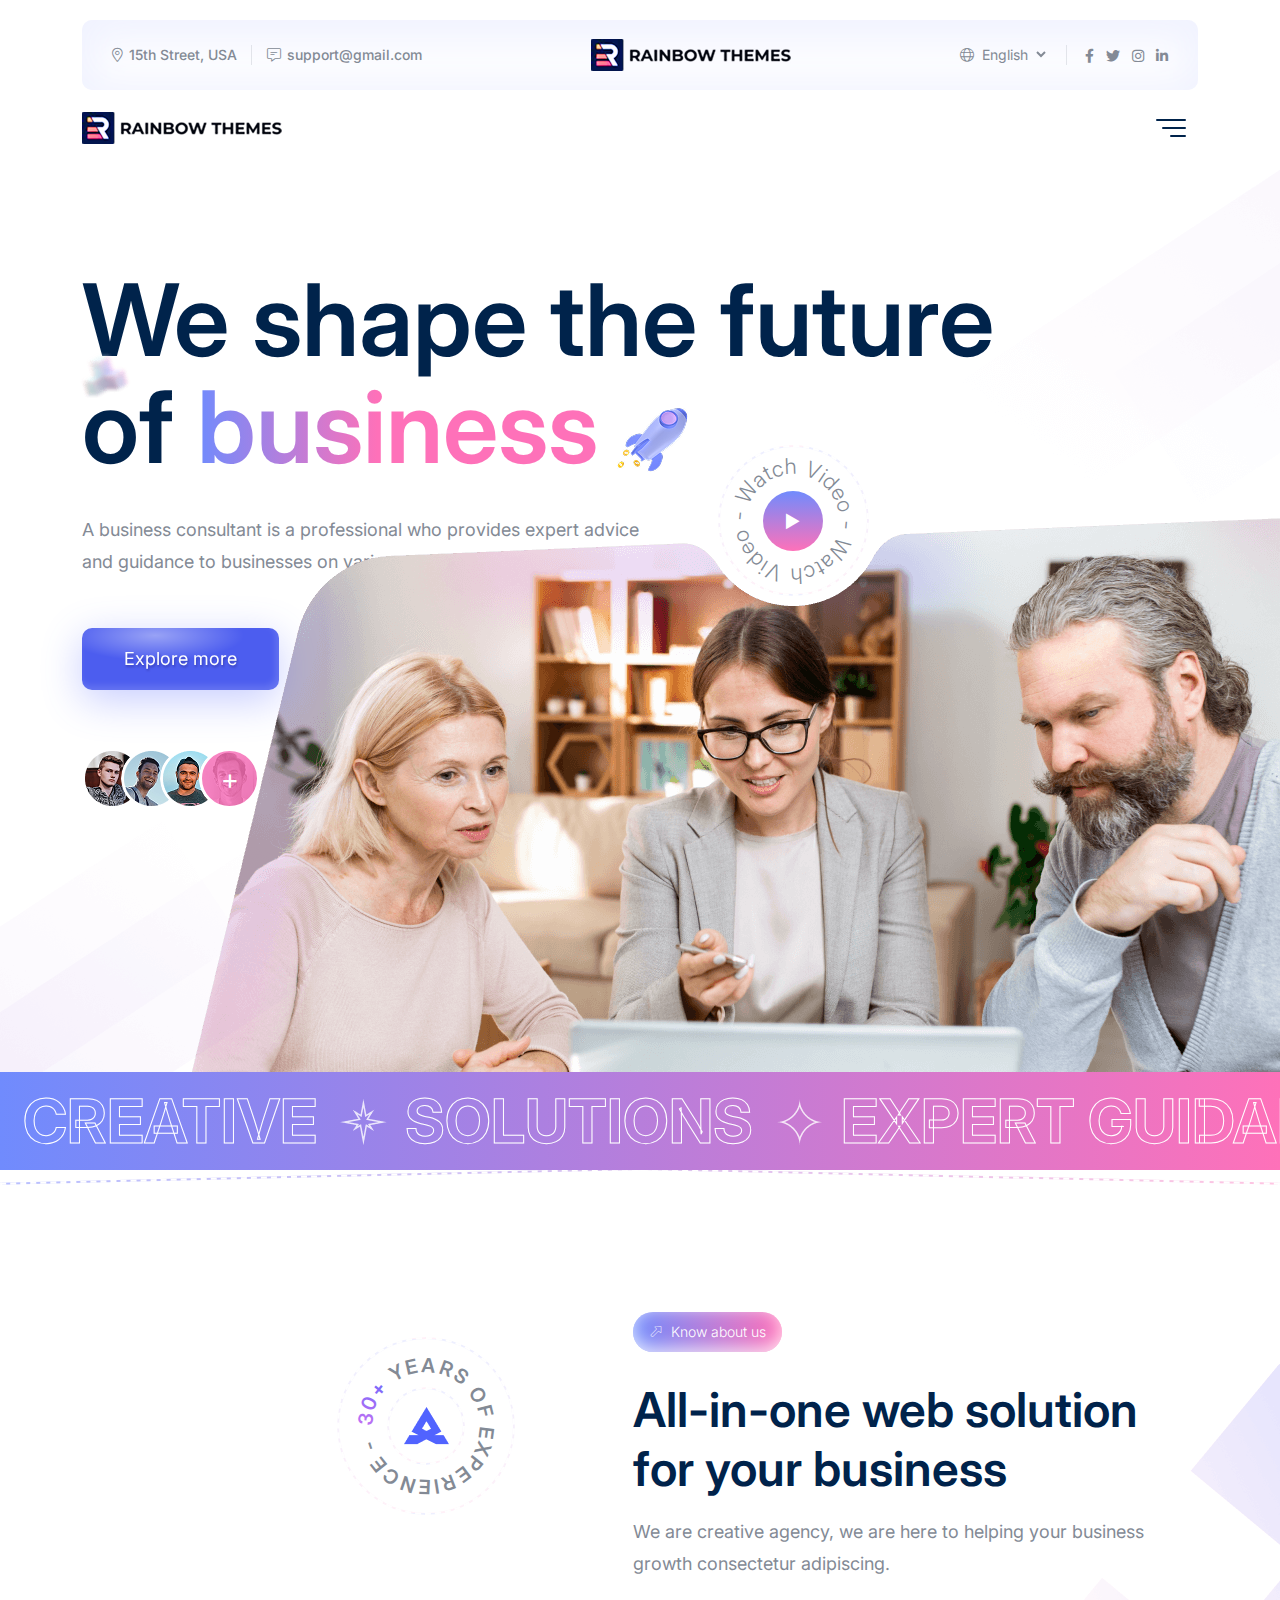
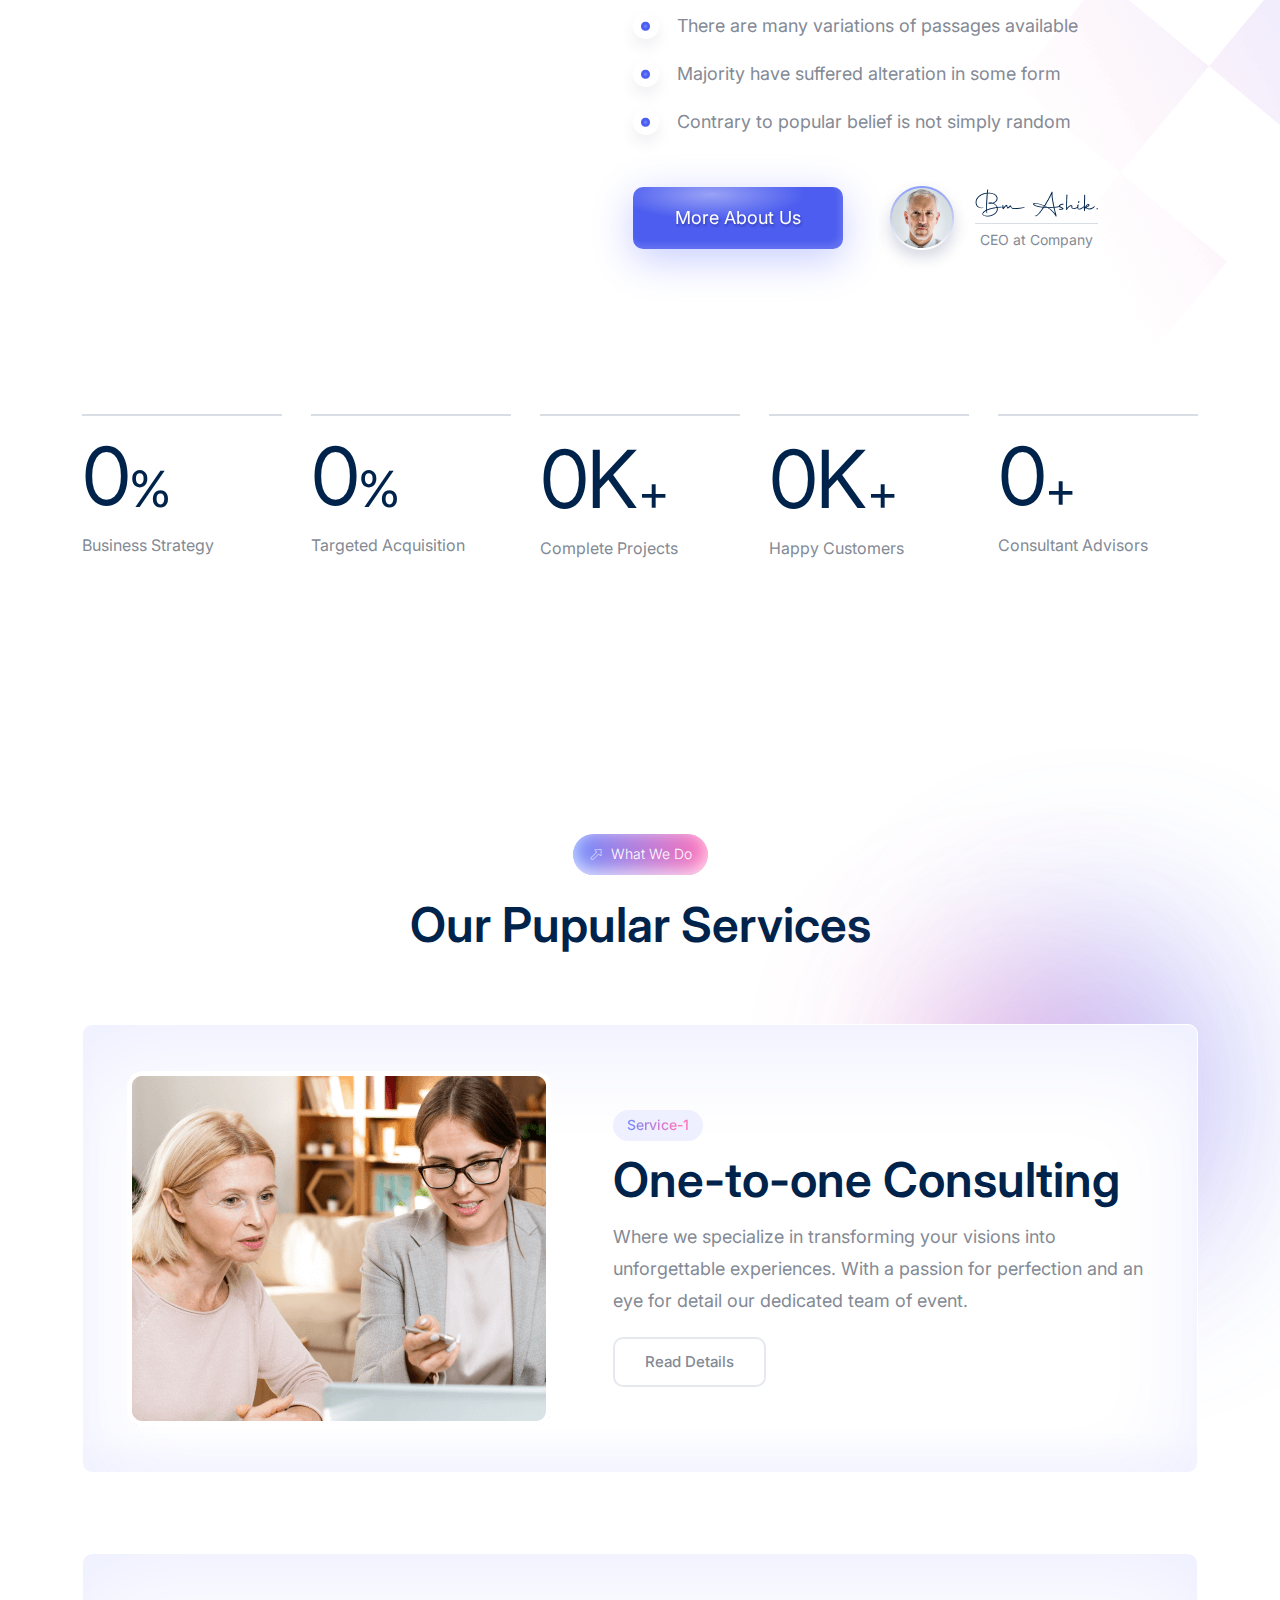
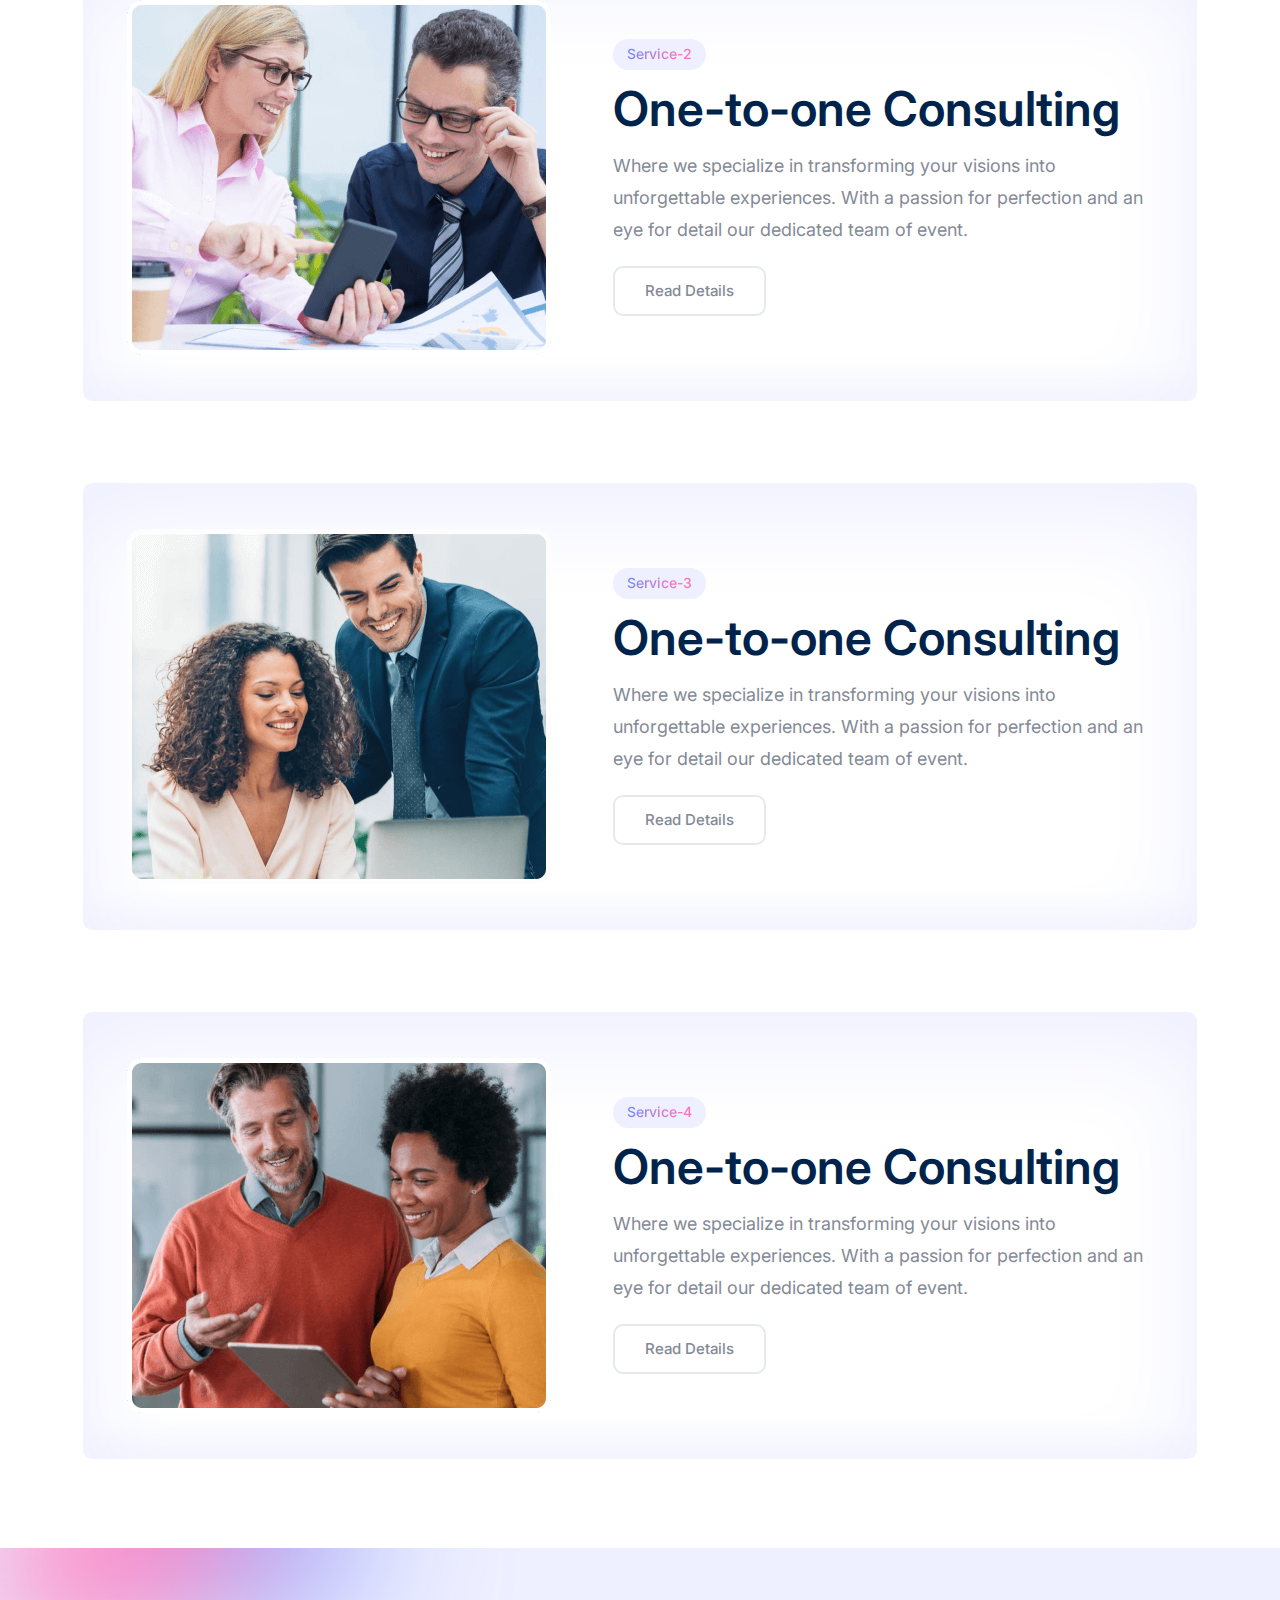
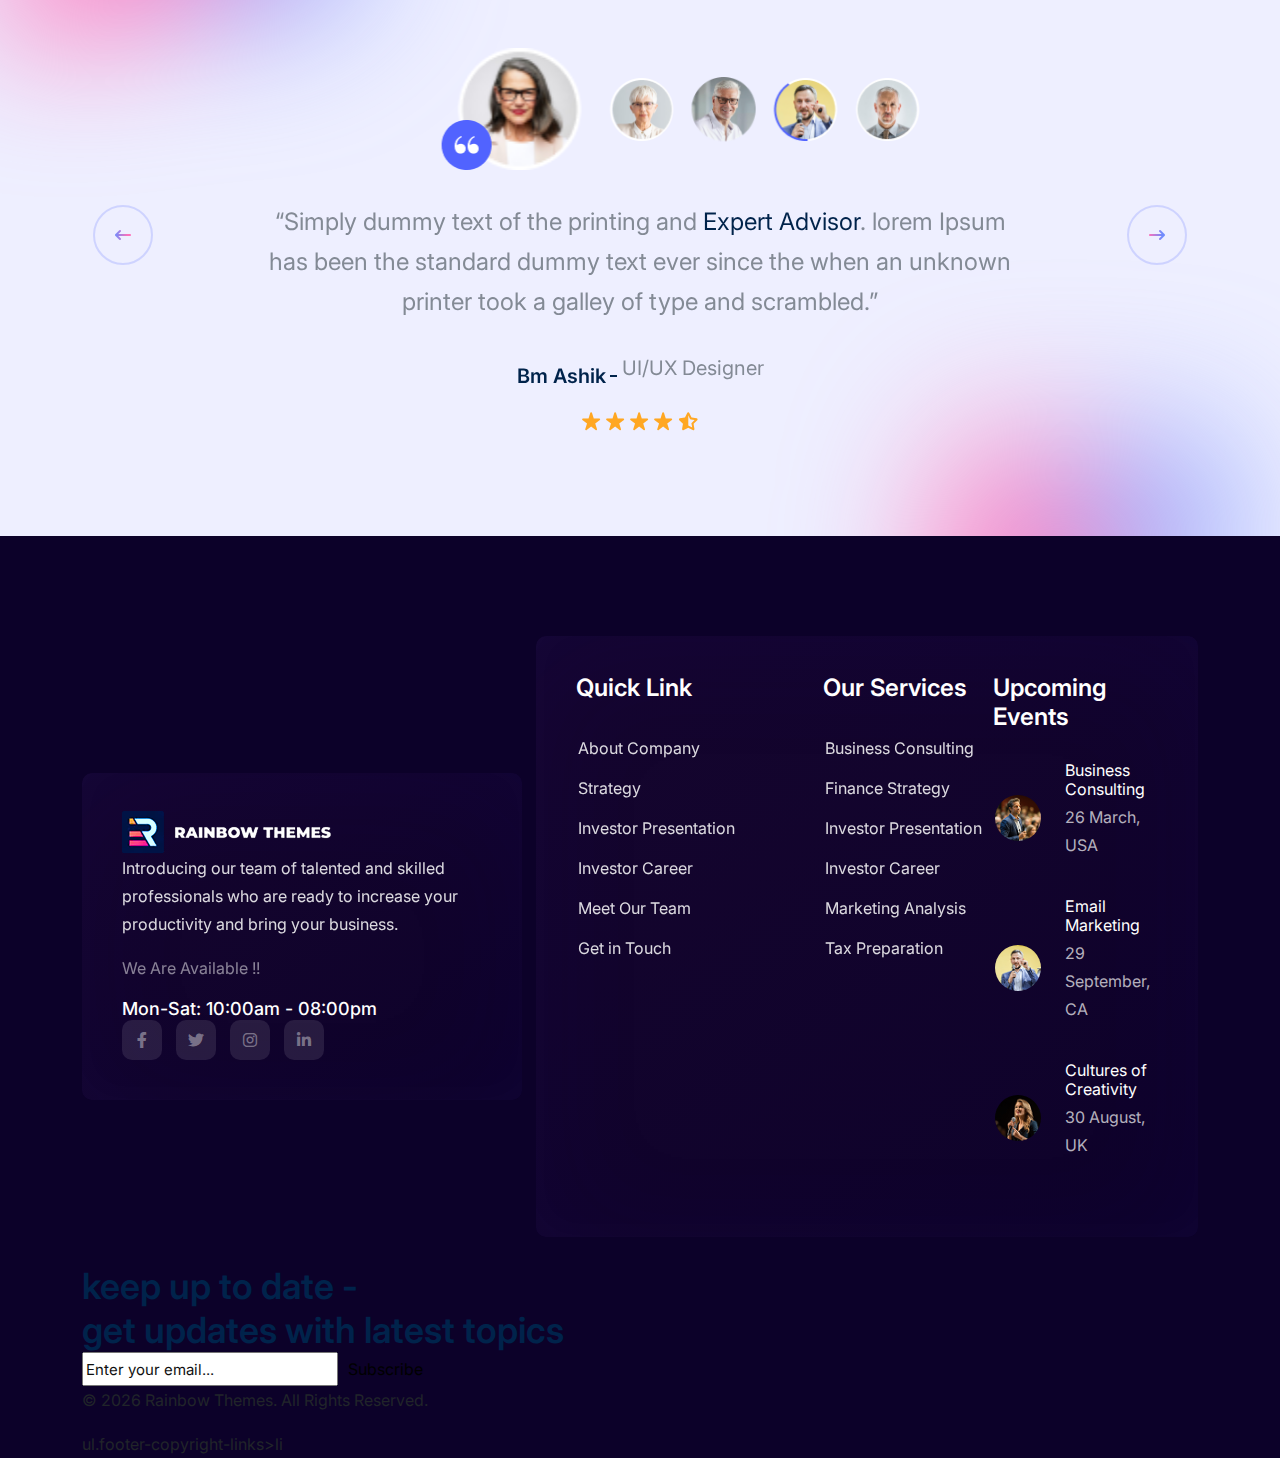
<file: index.html>
<!DOCTYPE html>
<html lang="en-US">
  <head>
    <meta charset="UTF-8" />
    <meta name="robots" content="max-image-preview:large" />
    <meta
      name="viewport"
      content="width=device-width, initial-scale=1, maximum-scale=1"
    />
    <meta
      name="keywords"
      content="creative, agency, portfolio, personal portfolio, digital, it solution, business, startup, design, develope, modern, advanced, creative digital agency, creative agency, digital agency"
    />
    <meta name="description" content="Creative Front-end Engineer Skill Test" />
    <meta name="author" content="Rainbow Themes" />
    <meta
      name="name"
      content="Rainbow Themes – Creative Front-end Engineer Skill Test"
    />
    <title>
      Rainbow Themes – Creative Front-end Engineer Skill Test HTML5 Template
    </title>
    <link rel="dns-prefetch" href="https://fonts.googleapis.com/" />
    <!-- Favicon -->
    <link
      rel="icon"
      type="image/png"
      sizes="200x200"
      href="assets/images/favicon/fav-icon.webp"
    />
    <!-- Bootstrap CSS Link -->
    <link
      rel="stylesheet"
      href="assets/css/bootstrap.min.css"
      type="text/css"
      media="all"
    />
    <!-- Font Awesome Pro CSS Link -->
    <link
      rel="stylesheet"
      href="assets/font-awesome/css/font-awesome-pro.css"
      type="text/css"
      media="all"
    />
    <!-- Fancy Box CSS Link -->
    <link
      rel="stylesheet"
      href="assets/css/fancy-box.css"
      type="text/css"
      media="all"
    />
    <!-- Odometer Default CSS Link -->
    <link
      rel="stylesheet"
      href="assets/css/odometer-theme-default.css"
      type="text/css"
      media="all"
    />
    <!-- Custom Default CSS Link -->
    <link
      rel="stylesheet"
      href="assets/css/custom-default.css"
      type="text/css"
      media="all"
    />
    <!-- Custom Animation CSS Link -->
    <link
      rel="stylesheet"
      href="assets/css/custom-animation.css"
      type="text/css"
      media="all"
    />
    <!-- Swiper CSS Link -->
    <link
      rel="stylesheet"
      href="assets/css/swiper-bundle.css"
      type="text/css"
      media="all"
    />
    <!-- Custom Style CSS Link -->
    <link
      rel="stylesheet"
      href="assets/css/style.css"
      type="text/css"
      media="all"
    />
    <!-- Responsive CSS Link -->
    <link
      rel="stylesheet"
      href="assets/css/responsive.css"
      type="text/css"
      media="all"
    />
  </head>

  <body>
    <!--========= Start Prealoader ==============-->

    <!--========= End Prealoader ==============-->

    <!--==================================================-->
    <!-- Start Rainbow Themes Header Section Here-->
    <!--==================================================-->

    <!-- offcanvus-area-start -->
    <div class="offcanvas-area">
      <div class="offcanvas">
        <div class="offcanvas_close-btn">
          <button class="close-btn"><i class="fal fa-times"></i></button>
        </div>
        <div class="offcanvas_logo">
          <a href="index.html">
            <img
              decoding="async"
              src="assets/images/main-thumb/logo.png"
              alt="Image"
              draggable="false"
            />
          </a>
        </div>
        <div class="main-menu-mobile"></div>
      </div>
    </div>
    <div class="body-overlay"></div>
    <!-- offcanvus-area-end -->

    <header>
      <!-- Header Top Start Here -->
      <div class="container">
        <div class="header-top">
          <div class="header-top-info">
            <div><i class="fa-light fa-location-dot"></i> 15th Street, USA</div>
            <div>
              <i class="fa-light fa-message-lines"></i
              ><a href="mailto:support@gmail.com" title="support@gmail.com"
                >support@gmail.com</a
              >
            </div>
          </div>
          <div class="header-top-logo">
            <a href="#" title="Rainbow-Themes"
              ><img
                src="assets/images/main-thumb/logo.png"
                alt="Header Top Logo"
                draggable="false"
            /></a>
          </div>
          <div class="header-top-right">
            <div class="language-dropdown-container">
              <i class="fa-light fa-globe"></i>
              <select class="language-dropdown">
                <option value="en">English</option>
                <option value="bn">বাংলা</option>
                <option value="es">Español</option>
              </select>
            </div>
            <div class="header-top-social">
              <ul>
                <li>
                  <a href="#"><i class="fa-brands fa-facebook-f"></i></a>
                </li>
                <li>
                  <a href="#"><i class="fa-brands fa-twitter"></i></a>
                </li>
                <li>
                  <a href="#"><i class="fa-brands fa-instagram"></i></a>
                </li>
                <li>
                  <a href="#"><i class="fa-brands fa-linkedin-in"></i></a>
                </li>
              </ul>
            </div>
          </div>
        </div>
      </div>
      <!-- Header Top End Here -->

      <!-- header area start -->
      <div class="header-area" id="header-sticky">
        <div class="container">
          <div class="row align-items-center">
            <div class="col-xl-6 col-lg-4 col-md-4 col-6">
              <div class="header-logo">
                <a href="index.html" title="Rainbow Themes Home">
                  <img
                    decoding="async"
                    src="assets/images/main-thumb/logo.png"
                    alt="Image"
                    draggable="false"
                  />
                </a>
              </div>
            </div>
            <div class="col-xl-3 d-none">
              <div class="header-main-menu text-end text-xxl-center">
                <nav class="main-menu-content">
                  <ul>
                    <!-- Home -->
                    <li><a href="index.html">Home</a></li>

                    <!-- About -->
                    <li class="has-dropdown">
                      <a href="#">About</a>
                      <ul class="submenu">
                        <li><a href="about-us.html">About Us</a></li>
                        <li><a href="about-me.html">About Me</a></li>
                      </ul>
                    </li>

                    <!-- Team -->
                    <li class="has-dropdown">
                      <a href="team.html">Team</a>
                      <ul class="submenu">
                        <li><a href="team.html">Our Team</a></li>
                        <li><a href="team-details.html">Team Details</a></li>
                      </ul>
                    </li>

                    <!-- Services -->
                    <li class="has-dropdown">
                      <a href="service.html">Services</a>
                      <ul class="submenu">
                        <li><a href="service.html">All Services</a></li>
                        <li>
                          <a href="service-details.html">Service Details</a>
                        </li>
                      </ul>
                    </li>

                    <!-- Projects -->
                    <li class="has-dropdown">
                      <a href="project.html">Projects</a>
                      <ul class="submenu">
                        <li><a href="project.html">Project List</a></li>
                        <li>
                          <a href="project-details.html">Project Details</a>
                        </li>
                      </ul>
                    </li>

                    <!-- Blog -->
                    <li class="has-dropdown">
                      <a href="blog-grid.html">Blog</a>
                      <ul class="submenu">
                        <li><a href="blog-grid.html">Blog Grid</a></li>
                        <li>
                          <a href="blog-left-sidebar.html">Blog Left Sidebar</a>
                        </li>
                        <li>
                          <a href="blog-right-sidebar.html"
                            >Blog Right Sidebar</a
                          >
                        </li>
                        <li>
                          <a href="blog-no-sidebar.html">Blog No Sidebar</a>
                        </li>
                        <li><a href="blog-details.html">Blog Details</a></li>
                      </ul>
                    </li>

                    <!-- Shop -->
                    <li class="has-dropdown">
                      <a href="shop.html">Shop</a>
                      <ul class="submenu">
                        <li><a href="shop.html">Shop</a></li>
                        <li><a href="shop-grid.html">Shop Grid</a></li>
                        <li><a href="shop-details.html">Shop Details</a></li>
                        <li><a href="cart.html">Cart</a></li>
                        <li><a href="checkout.html">Checkout</a></li>
                      </ul>
                    </li>

                    <!-- Contact -->
                    <li><a href="contact.html">Contact</a></li>

                    <!-- Others -->
                    <li class="has-dropdown">
                      <a href="#">Others</a>
                      <ul class="submenu">
                        <li><a href="appointment.html">Appointment</a></li>
                        <li><a href="pricing.html">Pricing</a></li>
                        <li><a href="testimonial.html">Testimonials</a></li>
                        <li><a href="faq.html">FAQs</a></li>
                        <li><a href="coming-soon.html">Coming Soon</a></li>
                        <li><a href="error.html">Error 404</a></li>
                      </ul>
                    </li>
                  </ul>
                </nav>
              </div>
            </div>
            <div class="col-6">
              <div class="header-right-box">
                <div
                  class="header-right-action d-flex align-items-center justify-content-end"
                >
                  <div class="header-bar">
                    <button class="menu-bar">
                      <span></span>
                      <span></span>
                      <span></span>
                    </button>
                  </div>
                </div>
              </div>
            </div>
          </div>
        </div>
      </div>
      <!-- header area end -->
    </header>

    <!--==================================================-->
    <!-- End Rainbow Themes Header Section Here -->
    <!--==================================================-->

    <div id="smooth-wrapper">
      <div id="smooth-content">
        <!--==================================================-->
        <!-- Start Rainbow Themes Banner Section Here -->
        <!--==================================================-->

        <section class="banner-section">
          <div class="container">
            <div class="banner-content">
              <div class="banner-title">
                <h1>We shape the future</h1>
                <h1>
                  of <span>business</span>
                  <img
                    src="assets/images/main-thumb/banner-rocket.png"
                    alt="Banner Rocket"
                    draggable="false"
                  />
                </h1>
              </div>
              <div class="banner-desc">
                <p>
                  A business consultant is a professional who provides expert
                  advice and guidance to businesses on various aspects such
                </p>
              </div>
              <div class="cta-and-contact">
                <div class="primary-btn">
                  <a href="#"><span>Explore more</span></a>
                </div>
                <div class="banner-cta">
                  <div class="banner-cta-icon">
                    <i class="fa-light fa-phone-volume"></i>
                  </div>
                  <div class="banner-cta-content">
                    <h6>Free Consultant</h6>
                    <a href="tel:4065550120" title="(406) 555-0120"
                      >(406) 555-0120</a
                    >
                  </div>
                </div>
              </div>
              <div class="banner-client-satisfaction">
                <ul class="client-satisfaction-img">
                  <li>
                    <a href="#"
                      ><img
                        src="assets/images/main-thumb/client-img.png"
                        alt="Client Image"
                        draggable="false"
                    /></a>
                  </li>
                  <li>
                    <a href="#"
                      ><img
                        src="assets/images/main-thumb/client-img2.png"
                        alt="Client Image"
                        draggable="false"
                    /></a>
                  </li>
                  <li>
                    <a href="#"
                      ><img
                        src="assets/images/main-thumb/client-img3.png"
                        alt="Client Image"
                        draggable="false"
                    /></a>
                  </li>
                  <li>
                    <a href="#"
                      ><img
                        src="assets/images/main-thumb/client-img4.png"
                        alt="Client Image"
                        draggable="false"
                    /></a>
                  </li>
                </ul>
                <p class="client-satisfaction-desc">
                  <span>2.5K+</span> Business Peoples <br />
                  Already Registered
                </p>
              </div>
            </div>
          </div>
          <div class="banner-thumb">
            <div class="banner-thumb-inner">
              <img
                src="assets/images/main-thumb/banner-thumb.png"
                alt="Banner Image"
                draggable="false"
              />
              <div class="banner-video-btn">
                <a
                  data-fancybox="gallery"
                  href="https://youtu.be/8oON21G1Bqg?si=ODVAGzDpcZPr2pUL"
                >
                  <div class="text-inner">
                    <svg
                      xmlns="http://www.w3.org/2000/svg"
                      width="250.5"
                      height="250.5"
                      viewBox="0 0 250.5 250.5"
                    >
                      <path
                        d="M.25,125.25a125,125,0,1,1,125,125,125,125,0,0,1-125-125"
                        id="e-path-35ee1b2"
                      ></path>
                      <text>
                        <textPath
                          id="e-text-path-35ee1b2"
                          href="#e-path-35ee1b2"
                          startOffset="0%"
                        >
                          - Watch Video - Watch Video
                        </textPath>
                      </text>
                    </svg>
                  </div>
                  <span class="banner-play-icon">
                    <i class="fa-sharp fa-solid fa-play"></i>
                  </span>
                </a>
              </div>
            </div>
          </div>
          <div class="banner-shape">
            <img
              src="assets/images/main-thumb/banner-shape.png"
              alt="Banner Shape"
              draggable="false"
            />
          </div>
          <div class="banner-shape2">
            <img
              src="assets/images/main-thumb/banner-shape2.png"
              alt="Banner Shape"
              draggable="false"
            />
          </div>
          <div class="banner-shape3">
            <img
              src="assets/images/main-thumb/banner-blur.png"
              alt="Banner Blur"
              draggable="false"
            />
          </div>
        </section>

        <!--==================================================-->
        <!-- End Rainbow Themes Banner Section Here -->
        <!--==================================================-->

        <!--==================================================-->
        <!-- Start Rainbow Themes Marquee Section Here -->
        <!--==================================================-->

        <section class="marquee-section">
          <div class="marquee-container">
            <div class="marquee-track">
              <div class="marquee-item">
                <span class="marquee-text">Creative</span>
                <span class="marquee-icon"
                  ><img
                    src="assets/images/main-thumb/marquee-shape.png"
                    alt="Marquee Sparkle"
                    draggable="false"
                /></span>
              </div>
              <div class="marquee-item">
                <span class="marquee-text">Solutions</span>
                <span class="marquee-icon"
                  ><img
                    src="assets/images/main-thumb/marquee-shape2.png"
                    alt="Marquee Sparkle"
                    draggable="false"
                /></span>
              </div>
              <div class="marquee-item">
                <span class="marquee-text">Expert Guidance</span>
                <span class="marquee-icon"
                  ><img
                    src="assets/images/main-thumb/marquee-shape.png"
                    alt="Marquee Sparkle"
                    draggable="false"
                /></span>
              </div>
              <div class="marquee-item">
                <span class="marquee-text">Consulting</span>
                <span class="marquee-icon"
                  ><img
                    src="assets/images/main-thumb/marquee-shape2.png"
                    alt="Marquee Sparkle"
                    draggable="false"
                /></span>
              </div>
            </div>
            <div class="marquee-track">
              <div class="marquee-item">
                <span class="marquee-text">Creative</span>
                <span class="marquee-icon"
                  ><img
                    src="assets/images/main-thumb/marquee-shape.png"
                    alt="Marquee Sparkle"
                    draggable="false"
                /></span>
              </div>
              <div class="marquee-item">
                <span class="marquee-text">Solutions</span>
                <span class="marquee-icon"
                  ><img
                    src="assets/images/main-thumb/marquee-shape2.png"
                    alt="Marquee Sparkle"
                    draggable="false"
                /></span>
              </div>
              <div class="marquee-item">
                <span class="marquee-text">Expert Guidance</span>
                <span class="marquee-icon"
                  ><img
                    src="assets/images/main-thumb/marquee-shape.png"
                    alt="Marquee Sparkle"
                    draggable="false"
                /></span>
              </div>
              <div class="marquee-item">
                <span class="marquee-text">Consulting</span>
                <span class="marquee-icon"
                  ><img
                    src="assets/images/main-thumb/marquee-shape2.png"
                    alt="Marquee Sparkle"
                    draggable="false"
                /></span>
              </div>
            </div>
          </div>
          <div class="marquee-border1">
            <span></span>
          </div>
          <div class="marquee-border2">
            <span></span>
          </div>
        </section>

        <!--==================================================-->
        <!-- End Rainbow Themes Marquee Section Here -->
        <!--==================================================-->

        <!--==================================================-->
        <!-- Start Rainbow Themes About Section Here -->
        <!--==================================================-->

        <section class="about-section">
          <div class="container">
            <div class="row">
              <div class="col-lg-5 col-md-6">
                <div class="about-thumb">
                  <img
                    src="assets/images/main-thumb/about-thumb.png"
                    alt="About Image One"
                    draggable="false"
                    class="fade-left"
                  />
                  <img
                    src="assets/images/main-thumb/about-thumb2.png"
                    alt="About Image Two"
                    draggable="false"
                    class="fade-right"
                  />
                  <div class="about-inner-svg">
                    <div>
                      <div class="text-inner">
                        <svg
                          xmlns="http://www.w3.org/2000/svg"
                          width="250.5"
                          height="250.5"
                          viewBox="0 0 250.5 250.5"
                        >
                          <defs>
                            <linearGradient
                              id="gradientText"
                              gradientTransform="rotate(102.53)"
                            >
                              <stop offset="0%" stop-color="#5163ff" />
                              <stop offset="49.84%" stop-color="#c872f2" />
                              <stop offset="99.68%" stop-color="#fe72ba" />
                            </linearGradient>
                          </defs>
                          <path
                            d="M.25,125.25a125,125,0,1,1,125,125,125,125,0,0,1-125-125"
                            id="e-path-35ee1b2"
                          ></path>
                          <text>
                            <textPath href="#e-path-35ee1b2" startOffset="0%">
                              <tspan
                                class="about-svg-mark"
                                fill="url(#gradientText)"
                              >
                                30+
                              </tspan>
                              <tspan>Years of experience -</tspan>
                            </textPath>
                          </text>
                        </svg>
                      </div>
                      <span class="about-svg-icon">
                        <div>
                          <img
                            src="assets/images/main-thumb/svg-icon.png"
                            alt="Svg Icon"
                            draggable="false"
                          />
                        </div>
                      </span>
                    </div>
                  </div>
                </div>
              </div>
              <div class="col-lg-7 col-md-6">
                <div class="about-content">
                  <div class="section-subtitle">
                    <h6><i class="fa-thin fa-right-long"></i>Know about us</h6>
                  </div>
                  <div class="section-title">
                    <h1>
                      All-in-one web solution<br />
                      for your business
                    </h1>
                  </div>
                  <div class="about-desc">
                    <p>
                      We are creative agency, we are here to helping your
                      business growth consectetur adipiscing.
                    </p>
                  </div>
                  <ul class="about-item-list">
                    <li>There are many variations of passages available</li>
                    <li>Majority have suffered alteration in some form</li>
                    <li>Contrary to popular belief is not simply random</li>
                  </ul>
                  <div class="about-info">
                    <div class="primary-btn">
                      <a href="#"><span>More About Us</span></a>
                    </div>
                    <div class="about-ceo">
                      <div class="about-ceo-img">
                        <img
                          src="assets/images/main-thumb/ceo-img.png"
                          alt="About Ceo"
                          draggable="false"
                        />
                      </div>
                      <div class="about-ceo-info">
                        <div class="about-ceo-sign">
                          <img
                            src="assets/images/main-thumb/signature.png"
                            alt="Signature"
                            draggable="false"
                          />
                        </div>
                        <p>CEO at Company</p>
                      </div>
                    </div>
                  </div>
                </div>
              </div>
            </div>
          </div>
          <div class="about-shape">
            <img
              src="assets/images/main-thumb/about-shape.png"
              alt="About Shape"
              draggable="false"
            />
          </div>
        </section>

        <!--==================================================-->
        <!-- End Rainbow Themes About Section Here -->
        <!--==================================================-->

        <!--==================================================-->
        <!-- Start Rainbow Themes Counter Section Here -->
        <!--==================================================-->

        <section class="counter-section">
          <div class="container">
            <div class="row">
              <div class="col-lg-12">
                <div class="counter-box">
                  <div class="counter-single-box">
                    <div class="counter-title odometer-wrapper" data-count="92">
                      <h1 class="odometer"></h1>
                      <h3>%</h3>
                    </div>
                    <div class="counter-content">
                      <div class="counter-desc">
                        <p>Business Strategy</p>
                      </div>
                    </div>
                  </div>
                  <div class="counter-single-box">
                    <div class="counter-title odometer-wrapper" data-count="80">
                      <h1 class="odometer"></h1>
                      <h3>%</h3>
                    </div>
                    <div class="counter-content">
                      <div class="counter-desc">
                        <p>Targeted Acquisition</p>
                      </div>
                    </div>
                  </div>
                  <div class="counter-single-box">
                    <div class="counter-title odometer-wrapper" data-count="62">
                      <h1 class="odometer"></h1>
                      <h2>K</h2>
                      <h3>+</h3>
                    </div>
                    <div class="counter-content">
                      <div class="counter-desc">
                        <p>Complete Projects</p>
                      </div>
                    </div>
                  </div>
                  <div class="counter-single-box">
                    <div class="counter-title odometer-wrapper" data-count="15">
                      <h1 class="odometer"></h1>
                      <h2>K</h2>
                      <h3>+</h3>
                    </div>
                    <div class="counter-content">
                      <div class="counter-desc">
                        <p>Happy Customers</p>
                      </div>
                    </div>
                  </div>
                  <div class="counter-single-box">
                    <div
                      class="counter-title odometer-wrapper"
                      data-count="100"
                    >
                      <h1 class="odometer"></h1>
                      <h3>+</h3>
                    </div>
                    <div class="counter-content">
                      <div class="counter-desc">
                        <p>Consultant Advisors</p>
                      </div>
                    </div>
                  </div>
                </div>
              </div>
            </div>
          </div>
          <div class="blur-bg"></div>
        </section>

        <!--==================================================-->
        <!-- End Rainbow Themes Counter Section Here -->
        <!--==================================================-->

        <!--==================================================-->
        <!-- Start Rainbow Themes Service Section Here -->
        <!--==================================================-->

        <section class="service-section">
          <div class="container">
            <div class="service-top">
              <div class="section-subtitle mx-auto">
                <h6><i class="fa-thin fa-right-long"></i>What We Do</h6>
              </div>
              <div class="section-title">
                <h1>Our Pupular Services</h1>
              </div>
            </div>
            <div class="service-pin-wrapper">
              <div class="service-panel-pin">
                <div class="service-item">
                  <div class="service-img">
                    <img
                      src="assets/images/main-thumb/service-img.png"
                      alt="Service Image"
                      draggable="false"
                    />
                  </div>
                  <div class="service-content">
                    <div class="service-subtitle">
                      <h6>Service-1</h6>
                    </div>
                    <div class="service-title">
                      <h1>One-to-one Consulting</h1>
                    </div>
                    <div class="service-desc">
                      <p>
                        Where we specialize in transforming your visions into
                        unforgettable experiences. With a passion for perfection
                        and an eye for detail our dedicated team of event.
                      </p>
                    </div>
                    <div class="service-btn">
                      <a href="#"> Read Details </a>
                    </div>
                  </div>
                </div>
              </div>
              <div class="service-panel-pin">
                <div class="service-item">
                  <div class="service-img">
                    <img
                      src="assets/images/main-thumb/service-img2.png"
                      alt="Service Image"
                      draggable="false"
                    />
                  </div>
                  <div class="service-content">
                    <div class="service-subtitle">
                      <h6>Service-2</h6>
                    </div>
                    <div class="service-title">
                      <h1>One-to-one Consulting</h1>
                    </div>
                    <div class="service-desc">
                      <p>
                        Where we specialize in transforming your visions into
                        unforgettable experiences. With a passion for perfection
                        and an eye for detail our dedicated team of event.
                      </p>
                    </div>
                    <div class="service-btn">
                      <a href="#"> Read Details </a>
                    </div>
                  </div>
                </div>
              </div>
              <div class="service-panel-pin">
                <div class="service-item">
                  <div class="service-img">
                    <img
                      src="assets/images/main-thumb/service-img3.png"
                      alt="Service Image"
                      draggable="false"
                    />
                  </div>
                  <div class="service-content">
                    <div class="service-subtitle">
                      <h6>Service-3</h6>
                    </div>
                    <div class="service-title">
                      <h1>One-to-one Consulting</h1>
                    </div>
                    <div class="service-desc">
                      <p>
                        Where we specialize in transforming your visions into
                        unforgettable experiences. With a passion for perfection
                        and an eye for detail our dedicated team of event.
                      </p>
                    </div>
                    <div class="service-btn">
                      <a href="#"> Read Details </a>
                    </div>
                  </div>
                </div>
              </div>
              <div class="service-panel-pin">
                <div class="service-item">
                  <div class="service-img">
                    <img
                      src="assets/images/main-thumb/service-img4.png"
                      alt="Service Image"
                      draggable="false"
                    />
                  </div>
                  <div class="service-content">
                    <div class="service-subtitle">
                      <h6>Service-4</h6>
                    </div>
                    <div class="service-title">
                      <h1>One-to-one Consulting</h1>
                    </div>
                    <div class="service-desc">
                      <p>
                        Where we specialize in transforming your visions into
                        unforgettable experiences. With a passion for perfection
                        and an eye for detail our dedicated team of event.
                      </p>
                    </div>
                    <div class="service-btn">
                      <a href="#"> Read Details </a>
                    </div>
                  </div>
                </div>
              </div>
            </div>
            <div class="all-service-btn">
              <a href="#">View all services</a>
            </div>
          </div>
        </section>
        <!--==================================================-->
        <!-- End Rainbow Themes Service Section Here -->
        <!--==================================================-->

        <!--==================================================-->
        <!-- Start Rainbow Themes Testimonial Section Here -->
        <!--==================================================-->

        <section class="testimonial-section">
          <div class="container">
            <div class="swiper testi-thumb-slider">
              <div class="swiper-wrapper">
                <div class="swiper-slide">
                  <img src="assets/images/main-thumb/testi-author-img1.png" />
                </div>
                <div class="swiper-slide">
                  <img src="assets/images/main-thumb/testi-author-img2.png" />
                </div>
                <div class="swiper-slide">
                  <img src="assets/images/main-thumb/testi-author-img3.png" />
                </div>
                <div class="swiper-slide">
                  <img src="assets/images/main-thumb/testi-author-img4.png" />
                </div>
                <div class="swiper-slide">
                  <img src="assets/images/main-thumb/testi-author-img5.png" />
                </div>
              </div>
            </div>
            <div class="swiper testi-slider-content">
              <div class="swiper-wrapper">
                <div class="swiper-slide">
                  <div class="testi-item">
                    <div class="testi-desc">
                      <p>
                        “Simply dummy text of the printing and
                        <span>Expert Advisor</span>. lorem Ipsum has been the
                        standard dummy text ever since the when an unknown
                        printer took a galley of type and scrambled.”
                      </p>
                    </div>
                    <div class="testi-author">
                      <h6>Bm Ashik</h6>
                      <p>UI/UX Designer</p>
                    </div>
                    <ul class="testi-ratings">
                      <li><i class="fa-solid fa-star-sharp"></i></li>
                      <li><i class="fa-solid fa-star-sharp"></i></li>
                      <li><i class="fa-solid fa-star-sharp"></i></li>
                      <li><i class="fa-solid fa-star-sharp"></i></li>
                      <li><i class="fa-solid fa-star-half-stroke"></i></li>
                    </ul>
                  </div>
                </div>

                <div class="swiper-slide">
                  <div class="testi-item">
                    <div class="testi-desc">
                      <p>
                        “Lorem ipsum dolor sit amet, <span>Creative Lead</span>.
                        Ipsum has been the industry's standard dummy text ever
                        since an unknown printer.”
                      </p>
                    </div>
                    <div class="testi-author">
                      <h6>John Doe</h6>
                      <p>UI/UX Designer</p>
                    </div>
                    <ul class="testi-ratings">
                      <li><i class="fa-solid fa-star-sharp"></i></li>
                      <li><i class="fa-solid fa-star-sharp"></i></li>
                      <li><i class="fa-solid fa-star-sharp"></i></li>
                      <li><i class="fa-solid fa-star-sharp"></i></li>
                      <li><i class="fa-solid fa-star-half-stroke"></i></li>
                    </ul>
                  </div>
                </div>
                <div class="swiper-slide">
                  <!-- Testimonial Item 2 -->
                  <div class="testi-item">
                    <div class="testi-desc">
                      <p>
                        “Dummy text with modern layout
                        <span>Expert Strategist</span>. It has survived not only
                        five centuries but also leap into electronic
                        typesetting.”
                      </p>
                    </div>
                    <div class="testi-author">
                      <h6>Jane Smith</h6>
                      <p>Frontend Engineer</p>
                    </div>
                    <ul class="testi-ratings">
                      <li><i class="fa-solid fa-star-sharp"></i></li>
                      <li><i class="fa-solid fa-star-sharp"></i></li>
                      <li><i class="fa-solid fa-star-sharp"></i></li>
                      <li><i class="fa-solid fa-star-half-stroke"></i></li>
                      <li><i class="fa-regular fa-star"></i></li>
                    </ul>
                  </div>
                </div>
                <div class="swiper-slide">
                  <!-- Testimonial Item 3 -->

                  <div class="testi-item">
                    <div class="testi-desc">
                      <p>
                        “Classic dummy text in layout
                        <span>Lead Developer</span>. An unknown printer took a
                        galley and scrambled to make a specimen.”
                      </p>
                    </div>
                    <div class="testi-author">
                      <h6>Mark Lee</h6>
                      <p>Software Architect</p>
                    </div>
                    <ul class="testi-ratings">
                      <li><i class="fa-solid fa-star-sharp"></i></li>
                      <li><i class="fa-solid fa-star-sharp"></i></li>
                      <li><i class="fa-solid fa-star-sharp"></i></li>
                      <li><i class="fa-solid fa-star-sharp"></i></li>
                      <li><i class="fa-solid fa-star-sharp"></i></li>
                    </ul>
                  </div>
                </div>
                <div class="swiper-slide">
                  <!-- Testimonial Item 4 -->
                  <div class="testi-item">
                    <div class="testi-desc">
                      <p>
                        “Modern layout and dummy text
                        <span>UI Specialist</span>. Typesetting was popularized
                        by desktop publishing in the 1960s.”
                      </p>
                    </div>
                    <div class="testi-author">
                      <h6>Lisa Ray</h6>
                      <p>UX Consultant</p>
                    </div>
                    <ul class="testi-ratings">
                      <li><i class="fa-solid fa-star-sharp"></i></li>
                      <li><i class="fa-solid fa-star-sharp"></i></li>
                      <li><i class="fa-solid fa-star-sharp"></i></li>
                      <li><i class="fa-solid fa-star-half-stroke"></i></li>
                      <li><i class="fa-regular fa-star"></i></li>
                    </ul>
                  </div>
                </div>
              </div>
              <div class="testi-arrows">
                <div class="swiper-prev-arrow">
                  <i class="fa-solid fa-arrow-left-long"></i>
                </div>
                <div class="swiper-next-arrow">
                  <i class="fa-solid fa-arrow-right-long"></i>
                </div>
              </div>
            </div>
          </div>
          <div class="testi-shape"><span></span><span></span></div>
          <div class="testi-shape2"><span></span><span></span></div>
        </section>

        <!--==================================================-->
        <!-- End Rainbow Themes Testimonial Section Here -->
        <!--==================================================-->

        <!--==================================================-->
        <!-- Start Rainbow Themes Footer Section Here -->
        <!--==================================================-->

        <footer class="footer-section">
          <div class="container">
            <div class="footer-container">
              <div class="footer-info">
                <div class="footer-logo">
                  <a href="#" title="Rainbow-Themes"
                    ><img src="assets/images/main-thumb/footer-logo.png" alt="Footer Logo" draggable="false"
                  /></a>
                </div>
                <div class="footer-desc">
                  <p>
                    Introducing our team of talented and skilled professionals
                    who are ready to increase your productivity and bring your
                    business.
                  </p>
                </div>
                <div class="footer-avalability">
                  <p>We Are Available !!</p>
                  <h5>Mon-Sat: 10:00am - 08:00pm</h5>
                </div>
                <ul class="footer-social">
                  <li>
                    <a href="#"><i class="fa-brands fa-facebook-f"></i></a>
                  </li>
                  <li>
                    <a href="#"><i class="fa-brands fa-twitter"></i></a>
                  </li>
                  <li>
                    <a href="#"><i class="fa-brands fa-instagram"></i></a>
                  </li>
                  <li>
                    <a href="#"><i class="fa-brands fa-linkedin-in"></i></a>
                  </li>
                </ul>
              </div>
              <div class="footer-layout-with-services">
                <div class="footer-links">
                  <div class="quick-links">
                    <h4>Quick Link</h4>
                    <ul>
                      <li>
                        <a href="#"
                          ><i class="fa-solid fa-arrow-right"></i>About
                          Company</a
                        >
                      </li>
                      <li>
                        <a href="#"
                          ><i class="fa-solid fa-arrow-right"></i>Strategy</a
                        >
                      </li>
                      <li>
                        <a href="#"
                          ><i class="fa-solid fa-arrow-right"></i>Investor
                          Presentation</a
                        >
                      </li>
                      <li>
                        <a href="#"
                          ><i class="fa-solid fa-arrow-right"></i>Investor
                          Career</a
                        >
                      </li>
                      <li>
                        <a href="#"
                          ><i class="fa-solid fa-arrow-right"></i>Meet Our
                          Team</a
                        >
                      </li>
                      <li>
                        <a href="#"
                          ><i class="fa-solid fa-arrow-right"></i>Get in
                          Touch</a
                        >
                      </li>
                    </ul>
                  </div>
                  <div class="service-links">
                    <h4>Our Services</h4>
                    <ul>
                      <li>
                        <a href="#"
                          ><i class="fa-solid fa-arrow-right"></i>Business
                          Consulting</a
                        >
                      </li>
                      <li>
                        <a href="#"
                          ><i class="fa-solid fa-arrow-right"></i>Finance
                          Strategy</a
                        >
                      </li>
                      <li>
                        <a href="#"
                          ><i class="fa-solid fa-arrow-right"></i>Investor
                          Presentation</a
                        >
                      </li>
                      <li>
                        <a href="#"
                          ><i class="fa-solid fa-arrow-right"></i>Investor
                          Career</a
                        >
                      </li>
                      <li>
                        <a href="#"
                          ><i class="fa-solid fa-arrow-right"></i>Marketing
                          Analysis</a
                        >
                      </li>
                      <li>
                        <a href="#"
                          ><i class="fa-solid fa-arrow-right"></i>Tax
                          Preparation</a
                        >
                      </li>
                    </ul>
                  </div>
                </div>
                <div class="footer-events">
                  <div class="event-title">
                    <h4>Upcoming Events</h4>
                  </div>
                  <a href="#" class="footer-event">
                    <div class="event-speaker">
                      <img
                        src="assets/images/main-thumb/speaker1.png"
                        alt="Event Speaker"
                        draggable="false"
                      />
                    </div>
                    <div class="event-content">
                      <h6>Business Consulting</h6>
                      <p>26 March, USA</p>
                    </div>
                  </a>
                  <a href="#" class="footer-event">
                    <div class="event-speaker">
                      <img
                        src="assets/images/main-thumb/speaker2.png"
                        alt="Event Speaker"
                        draggable="false"
                      />
                    </div>
                    <div class="event-content">
                      <h6>Email Marketing</h6>
                      <p>29 September, CA</p>
                    </div>
                  </a>
                  <a href="#" class="footer-event">
                    <div class="event-speaker">
                      <img
                        src="assets/images/main-thumb/speaker3.png"
                        alt="Event Speaker"
                        draggable="false"
                      />
                    </div>
                    <div class="event-content">
                      <h6>Cultures of Creativity</h6>
                      <p>30 August, UK</p>
                    </div>
                  </a>
                </div>
              </div>
            </div>
            <div class="footer-newsletter">
              <div class="newsletter-content">
                <div class="newsletter-icon">
                  <i class="fa-sharp fa-light fa-bell-ring"></i>
                </div>
                <div class="newsletter-title">
                  <h2>
                    keep up to date -<br />
                    get updates with latest topics
                  </h2>
                </div>
              </div>
              <div class="newsletter-form">
                <form action="#" method="post">
                  <input
                    type="email"
                    name="email"
                    id="email"
                    placeholder="Enter your email..."
                    required
                  />
                  <button type="submit">Subscribe</button>
                </form>
              </div>
            </div>
            <div class="footer-copyright">
              <div class="copyright-desc">
                <p>
                  &copy; <span class="copy-year"></span>
                  <span>Rainbow Themes</span>. All Rights
                  Reserved.
                </p>
              </div>
              ul.footer-copyright-links>li
            </div>
          </div>
        </footer>

        <!--==================================================-->
        <!-- End Rainbow Themes Footer Section Here -->
        <!--==================================================-->
      </div>
    </div>

    <!-- Scroll To Top -->

    <!--==================================================-->
    <!-- Start JavaScrift Plugin Section -->
    <!--==================================================-->

    <!-- Jquery JS Plugin -->
    <script src="assets/js/jquery-3.7.1.min.js"></script>
    <!-- Appear JS Plugin -->
    <script src="assets/js/appear.js"></script>
    <!-- Bootstrap JS Plugin -->
    <script src="assets/js/bootstrap.min.js"></script>
    <!-- Fancy Box JS Plugin -->
    <script src="assets/js/jquery.fancybox.js"></script>
    <!-- GSap JS Plugin -->
    <script src="assets/js/gsap.min.js"></script>
    <!-- Swiper JS Plugin -->
    <script src="assets/js/swiper-bundle.js"></script>
    <!-- Odometer JS Plugin -->
    <script src="assets/js/odometer.min.js"></script>
    <!-- ScrollSmoother JS Plugin -->
    <script src="assets/js/ScrollSmoother.min.js"></script>
    <!-- ScrollToPlugin JS Plugin -->
    <script src="assets/js/ScrollToPlugin.min.js"></script>
    <!-- ScrollTrigger JS Plugin -->
    <script src="assets/js/ScrollTrigger.min.js"></script>
    <!-- Custom JS Plugin -->
    <script src="assets/js/custom.js"></script>
  </body>
</html>
</file>
<file: assets/css/odometer-theme-default.css>
.odometer.odometer-auto-theme,
.odometer.odometer-theme-default {
  display: inline-block;
  vertical-align: middle;
  position: relative;
}
.odometer.odometer-auto-theme .odometer-digit,
.odometer.odometer-theme-default .odometer-digit {
  display: inline-block;
  vertical-align: middle;
  position: relative;
}
.odometer.odometer-auto-theme .odometer-digit .odometer-digit-spacer,
.odometer.odometer-theme-default .odometer-digit .odometer-digit-spacer {
  display: inline-block;
  vertical-align: middle;
  visibility: hidden;
}
.odometer.odometer-auto-theme .odometer-digit .odometer-digit-inner,
.odometer.odometer-theme-default .odometer-digit .odometer-digit-inner {
  text-align: left;
  display: block;
  position: absolute;
  top: 0;
  left: 0;
  right: 0;
  bottom: 0;
  overflow: hidden;
}
.odometer.odometer-auto-theme .odometer-digit .odometer-ribbon,
.odometer.odometer-theme-default .odometer-digit .odometer-ribbon {
  display: block;
}
.odometer.odometer-auto-theme .odometer-digit .odometer-ribbon-inner,
.odometer.odometer-theme-default .odometer-digit .odometer-ribbon-inner {
  display: block;
  -webkit-backface-visibility: hidden;
  backface-visibility: hidden;
}
.odometer.odometer-auto-theme .odometer-digit .odometer-value,
.odometer.odometer-theme-default .odometer-digit .odometer-value {
  display: block;
  -webkit-transform: translateZ(0);
  transform: translateZ(0);
}
.odometer.odometer-auto-theme
  .odometer-digit
  .odometer-value.odometer-last-value,
.odometer.odometer-theme-default
  .odometer-digit
  .odometer-value.odometer-last-value {
  position: absolute;
}
.odometer.odometer-auto-theme.odometer-animating-up .odometer-ribbon-inner,
.odometer.odometer-theme-default.odometer-animating-up .odometer-ribbon-inner {
  -webkit-transition: -webkit-transform 2s;
  -moz-transition: -moz-transform 2s;
  -ms-transition: -ms-transform 2s;
  -o-transition: -o-transform 2s;
  transition: transform 2s;
}
.odometer.odometer-auto-theme.odometer-animating-up.odometer-animating
  .odometer-ribbon-inner,
.odometer.odometer-theme-default.odometer-animating-up.odometer-animating
  .odometer-ribbon-inner {
  -webkit-transform: translateY(-100%);
  -moz-transform: translateY(-100%);
  -ms-transform: translateY(-100%);
  -o-transform: translateY(-100%);
  transform: translateY(-100%);
}
.odometer.odometer-auto-theme.odometer-animating-down .odometer-ribbon-inner,
.odometer.odometer-theme-default.odometer-animating-down
  .odometer-ribbon-inner {
  -webkit-transform: translateY(-100%);
  -moz-transform: translateY(-100%);
  -ms-transform: translateY(-100%);
  -o-transform: translateY(-100%);
  transform: translateY(-100%);
}
.odometer.odometer-auto-theme.odometer-animating-down.odometer-animating
  .odometer-ribbon-inner,
.odometer.odometer-theme-default.odometer-animating-down.odometer-animating
  .odometer-ribbon-inner {
  -webkit-transition: -webkit-transform 2s;
  -moz-transition: -moz-transform 2s;
  -ms-transition: -ms-transform 2s;
  -o-transition: -o-transform 2s;
  transition: transform 2s;
  -webkit-transform: translateY(0);
  -moz-transform: translateY(0);
  -ms-transform: translateY(0);
  -o-transform: translateY(0);
  transform: translateY(0);
}
.odometer.odometer-auto-theme .odometer-value,
.odometer.odometer-theme-default .odometer-value {
  text-align: center;
}
</file>
<file: assets/css/custom-default.css>
/*

  font-family: "Inter", sans-serif;

*/

@import url('https://fonts.googleapis.com/css2?family=Inter:ital,opsz,wght@0,14..32,100..900;1,14..32,100..900&display=swap');

* {
  box-sizing: border-box;
  outline: none;
  list-style: none;
}

:root {
  /* font family */
  --ff-body: 'Inter', sans-serif;
  --ff-fontawesome: 'Font Awesome 6 Pro';
  /*theme color*/
  --theme-1: #4C5DEF;
  --theme-2: #708BFD;
  --theme-3: #FE71B9;
  --common-white: #ffffff;
  --common-black: #000;
  --common-bg: #0C0129;
  --text-body: #838A95;
  --text-heading: #00234B;
}



html,
body {
  overflow-x: hidden;
}

html {
  scroll-behavior: smooth;
}

/* For Webkit browsers (Chrome, Safari, etc.) */
::-webkit-scrollbar {
  width: 10px; /* Width of the scrollbar */
}

::-webkit-scrollbar-track {
  background: var(--common-black); /* Background of the scrollbar track */
  border-radius: 10px; /* Rounded corners for the track */
}

::-webkit-scrollbar-thumb {
  background: var(--theme-1); /* Color of the scrollbar thumb */
  border-radius: 10px; /* Rounded corners for the thumb */
}

::-webkit-scrollbar-thumb:hover {
  background: #555; /* Color of the scrollbar thumb on hover */
}

/* For Firefox */
html {
  scrollbar-width: auto; /* Width of the scrollbar */
  scrollbar-color: var(--theme-1) var(--common-white); /* Color of the scrollbar thumb and track */
}

/* For Internet Explorer and Edge */
body {
  -ms-overflow-style: -ms-autohiding-scrollbar; /* Auto-hiding scrollbar */
}

body {
  font-size: 16px;
  line-height: 28px;
  font-weight: 400;
  text-align: left;
  font-family: var(--ff-body);
}

p {
  font-style: normal;
  font-weight: 400;
}

h1,
h2,
h3,
h4,
h5,
h6 {
  color: var(--text-heading);
  font-family: var(--ff-body);
  font-style: normal;
  margin: 0;
  line-height: 1.2;
  font-weight: 600;
  -webkit-transition: 0.5s;
  transition: 0.5s;
}

h1 {
  font-size: 40px;
  font-weight: 700;
}

h2 {
  font-size: 36px;
}

h3 {
  font-size: 30px;
}

h4 {
  font-size: 24px;
}

h5 {
  font-size: 20px;
}

h6 {
  font-size: 18px;
}

a {
  color: var(--theme-2);
  font-family: var(--ff-body);
  text-decoration: none;
  display: inline-block;
  -webkit-transition: all 0.3s ease-out 0s;
  transition: all 0.3s ease-out 0s;
}

a:focus {
  text-decoration: none;
  outline: none;
}

a:focus,
a:hover {
  text-decoration: none;
  color: var(--theme-1);
}

i {
  display: inline-block;
}

.uppercase {
  text-transform: uppercase;
}

.capitalize {
  text-transform: capitalize;
}

h1 a,
h2 a,
h3 a,
h4 a,
h5 a,
h6 a {
  color: inherit;
  -webkit-transition: 0.5s;
  transition: 0.5s;
}

ul {
  margin: 0px;
  padding: 0px;
}

li {
  margin: 0;
  padding: 0;
}

button {
  border: none;
  display: inline-block;
  background: transparent;
}

input:focus {
  outline-color: var(--theme-1);
  border: 1px solid var(--theme-1);
}

textarea:focus {
  border: 1px solid var(--theme-1);
  outline-color: var(--theme-1);
}

select:focus {
  border-color: var(--theme-1);
  outline-color: var(--theme-1);
  border: 1px solid var(--theme-1);
}

hr {
  margin: 60px 0;
  padding: 0px;
  border-bottom: 1px solid #dfdfdf;
  border-top: 0px;
}

label {
  color: var(--common-white);
  cursor: pointer;
  font-size: 14px;
  font-weight: 400;
}

a,
i,
cite,
em,
var,
address,
dfn,
ol,
li,
ul {
  font-style: normal;
  font-weight: 400;
}

*::-moz-selection {
  background: #4C5DEF;
  color: #ffffff;
  text-shadow: none;
}

::-moz-selection {
  background: #4C5DEF;
  color: #ffffff;
  text-shadow: none;
}

::selection {
  background: #4C5DEF;
  color: #ffffff;
  text-shadow: none;
}

::placeholder {
  color: #101010;
  font-size: 15px;
}

::-webkit-input-placeholder {
  color: #101010;
}

::-moz-placeholder {
  /* Firefox 19+ */
  color: #454545;
}

:-ms-input-placeholder {
  /* IE 10+ */

  color: #454545;
}

:-moz-placeholder {
  /* Firefox 18- */

  color: #454545;
}
</file>
<file: assets/css/custom-animation.css>
@keyframes wingle {
  0% {
    -webkit-transform: translate3d(-10px, 10px, 0);
  }

  50% {
    -webkit-transform: translate3d(10px, -10px, 0);
  }

  100% {
    -webkit-transform: translate3d(-10px, 10px, 0);
  }
}

@keyframes marquee {
  0% {
    transform: translateX(0);
  }
  100% {
    transform: translateX(-100%);
  }
}

.animated {
  -webkit-animation-duration: 1s;
  animation-duration: 1s;
  -webkit-animation-fill-mode: both;
  animation-fill-mode: both;
}

@-webkit-keyframes jump {
  0% {
    -webkit-transform: translate3d(0, 0, 0);
    transform: translate3d(0, 0, 0);
  }

  40% {
    -webkit-transform: translate3d(0, 50%, 0);
    transform: translate3d(0, 50%, 0);
  }

  100% {
    -webkit-transform: translate3d(0, 0, 0);
    transform: translate3d(0, 0, 0);
  }
}

@keyframes jump {
  0% {
    -webkit-transform: translate3d(0, 0, 0);
    transform: translate3d(0, 0, 0);
  }

  40% {
    -webkit-transform: translate3d(0, 50%, 0);
    transform: translate3d(0, 50%, 0);
  }

  100% {
    -webkit-transform: translate3d(0, 0, 0);
    transform: translate3d(0, 0, 0);
  }
}

@-webkit-keyframes jumpTwo {
  0% {
    -webkit-transform: translate3d(0, 0, 0);
    transform: translate3d(0, 0, 0);
  }

  40% {
    -webkit-transform: translate3d(0, 20px, 0);
    transform: translate3d(0, 20px, 0);
  }

  100% {
    -webkit-transform: translate3d(0, 0, 0);
    transform: translate3d(0, 0, 0);
  }
}

@keyframes jumpTwo {
  0% {
    -webkit-transform: translate3d(0, 0, 0);
    transform: translate3d(0, 0, 0);
  }

  40% {
    -webkit-transform: translate3d(0, 20px, 0);
    transform: translate3d(0, 40px, 0);
  }

  100% {
    -webkit-transform: translate3d(0, 0, 0);
    transform: translate3d(0, 0, 0);
  }
}

@-webkit-keyframes jumpThree {
  0% {
    -webkit-transform: translate3d(0, 0, 0);
    transform: translate3d(0, 0, 0);
  }

  40% {
    -webkit-transform: translate3d(0, -20px, 0);
    transform: translate3d(0, -20px, 0);
  }

  100% {
    -webkit-transform: translate3d(0, 0, 0);
    transform: translate3d(0, 0, 0);
  }
}

@keyframes jumpThree {
  0% {
    -webkit-transform: translate3d(0, 0, 0);
    transform: translate3d(0, 0, 0);
  }

  40% {
    -webkit-transform: translate3d(0, -20px, 0);
    transform: translate3d(0, -20px, 0);
  }

  100% {
    -webkit-transform: translate3d(0, 0, 0);
    transform: translate3d(0, 0, 0);
  }
}

@-webkit-keyframes jumpFour {
  0% {
    -webkit-transform: translate3d(0, 0, 0);
    transform: translate3d(0, 0, 0);
  }

  50% {
    -webkit-transform: translate3d(0, -10px, 0);
    transform: translate3d(0, -10px, 0);
  }

  100% {
    -webkit-transform: translate3d(0, 0, 0);
    transform: translate3d(0, 0, 0);
  }
}

@keyframes jumpFour {
  0% {
    -webkit-transform: translate3d(0, 0, 0);
    transform: translate3d(0, 0, 0);
  }

  50% {
    -webkit-transform: translate3d(0, -10px, 0);
    transform: translate3d(0, -10px, 0);
  }

  100% {
    -webkit-transform: translate3d(0, 0, 0);
    transform: translate3d(0, 0, 0);
  }
}

@-webkit-keyframes jumpFive {
  0% {
    -webkit-transform: translate3d(0, 0, 0);
    transform: translate3d(0, 0, 0);
  }

  50% {
    -webkit-transform: translate3d(0, 10px, 0);
    transform: translate3d(0, 10px, 0);
  }

  100% {
    -webkit-transform: translate3d(0, 0, 0);
    transform: translate3d(0, 0, 0);
  }
}

@keyframes jumpFive {
  0% {
    -webkit-transform: translate3d(0, 0, 0);
    transform: translate3d(0, 0, 0);
  }

  50% {
    -webkit-transform: translate3d(0, 10px, 0);
    transform: translate3d(0, 10px, 0);
  }

  100% {
    -webkit-transform: translate3d(0, 0, 0);
    transform: translate3d(0, 0, 0);
  }
}

@-webkit-keyframes prXOne {
  0% {
    -webkit-transform: translateX(0);
    transform: translateX(0);
  }

  50% {
    -webkit-transform: translateX(-15px);
    transform: translateX(-15px);
  }

  100% {
    -webkit-transform: translateX(0);
    transform: translateX(0);
  }
}

@keyframes prXOne {
  0% {
    -webkit-transform: translateX(0);
    transform: translateX(0);
  }

  50% {
    -webkit-transform: translateX(-15px);
    transform: translateX(-15px);
  }

  100% {
    -webkit-transform: translateX(0);
    transform: translateX(0);
  }
}

@-webkit-keyframes prXTwo {
  0% {
    -webkit-transform: translateX(0);
    transform: translateX(0);
  }

  50% {
    -webkit-transform: translateX(15px);
    transform: translateX(15px);
  }

  100% {
    -webkit-transform: translateX(0);
    transform: translateX(0);
  }
}

@keyframes prXTwo {
  0% {
    -webkit-transform: translateX(0);
    transform: translateX(0);
  }

  50% {
    -webkit-transform: translateX(15px);
    transform: translateX(15px);
  }

  100% {
    -webkit-transform: translateX(0);
    transform: translateX(0);
  }
}

@-webkit-keyframes rotated {
  0% {
    -webkit-transform: rotate(0);
    transform: rotate(0);
  }

  100% {
    -webkit-transform: rotate(360deg);
    transform: rotate(360deg);
  }
}

@keyframes rotated {
  0% {
    -webkit-transform: rotate(0);
    transform: rotate(0);
  }

  100% {
    -webkit-transform: rotate(360deg);
    transform: rotate(360deg);
  }
}

@-webkit-keyframes rotatedTwo {
  0% {
    -webkit-transform: rotate(0);
    transform: rotate(0);
  }

  100% {
    -webkit-transform: rotate(-360deg);
    transform: rotate(-360deg);
  }
}

@keyframes rotatedTwo {
  0% {
    -webkit-transform: rotate(0);
    transform: rotate(0);
  }

  100% {
    -webkit-transform: rotate(-360deg);
    transform: rotate(-360deg);
  }
}

@-webkit-keyframes rotatedHalf {
  0% {
    -webkit-transform: rotate(0);
    transform: rotate(0);
  }

  50% {
    -webkit-transform: rotate(90deg);
    transform: rotate(90deg);
  }

  100% {
    -webkit-transform: rotate(0);
    transform: rotate(0);
  }
}

@keyframes rotatedHalf {
  0% {
    -webkit-transform: rotate(0);
    transform: rotate(0);
  }

  50% {
    -webkit-transform: rotate(90deg);
    transform: rotate(90deg);
  }

  100% {
    -webkit-transform: rotate(0);
    transform: rotate(0);
  }
}

@-webkit-keyframes rotatedHalfTwo {
  0% {
    -webkit-transform: rotate(-90deg);
    transform: rotate(-90deg);
  }

  100% {
    -webkit-transform: rotate(90deg);
    transform: rotate(90deg);
  }
}

@keyframes rotatedHalfTwo {
  0% {
    -webkit-transform: rotate(-90deg);
    transform: rotate(-90deg);
  }

  100% {
    -webkit-transform: rotate(90deg);
    transform: rotate(90deg);
  }
}

@-webkit-keyframes scale-upOne {
  0% {
    -webkit-transform: scale(1);
    transform: scale(1);
  }

  50% {
    -webkit-transform: scale(0.85);
    transform: scale(0.85);
  }

  100% {
    -webkit-transform: scale(1);
    transform: scale(1);
  }
}

@keyframes scale-upOne {
  0% {
    -webkit-transform: scale(1);
    transform: scale(1);
  }

  50% {
    -webkit-transform: scale(0.85);
    transform: scale(0.85);
  }

  100% {
    -webkit-transform: scale(1);
    transform: scale(1);
  }
}

@-webkit-keyframes scale-right {
  0% {
    -webkit-transform: translateX(0);
    transform: translateX(0);
  }

  50% {
    -webkit-transform: translateX(20%);
    transform: translateX(20%);
  }

  100% {
    -webkit-transform: translateX(0);
    transform: translateX(0);
  }
}

@keyframes fadeInDown {
  0% {
    opacity: 0;
    -webkit-transform: translateX(-20px);
    transform: translateX(-20px);
  }

  100% {
    opacity: 1;
    -webkit-transform: translateX(0);
    transform: translateX(0);
  }
}

@keyframes scale-right {
  0% {
    -webkit-transform: translateX(0);
    transform: translateX(0);
  }

  50% {
    -webkit-transform: translateX(20%);
    transform: translateX(20%);
  }

  100% {
    -webkit-transform: translateX(0);
    transform: translateX(0);
  }
}

@-webkit-keyframes fade-in {
  0% {
    opacity: 0.2;
  }

  40% {
    opacity: 1;
  }

  100% {
    opacity: 0.2;
  }
}

@keyframes fade-in {
  0% {
    opacity: 0.2;
  }

  40% {
    opacity: 1;
  }

  100% {
    opacity: 0.2;
  }
}

@keyframes hvr-ripple-out {
  0% {
    top: -5px;
    right: -5px;
    bottom: -5px;
    left: -5px;
  }

  50% {
    top: -15px;
    right: -15px;
    bottom: -15px;
    left: -15px;
    opacity: 0.8;
  }

  100% {
    top: -5px;
    right: -5px;
    bottom: -5px;
    left: -5px;
    opacity: 1;
  }
}

@keyframes hvr-ripple-out-two {
  0% {
    top: 0;
    right: 0;
    bottom: 0;
    left: 0;
  }

  100% {
    top: -30px;
    right: -30px;
    bottom: -30px;
    left: -30px;
    opacity: 0;
  }
}

@-webkit-keyframes scale-up-one {
  0% {
    -webkit-transform: scale(1);
    transform: scale(1);
  }

  40% {
    -webkit-transform: scale(0.5);
    transform: scale(0.5);
  }

  100% {
    -webkit-transform: scale(1);
    transform: scale(1);
  }
}

@keyframes scale-up-one {
  0% {
    -webkit-transform: scale(1);
    transform: scale(1);
  }

  40% {
    -webkit-transform: scale(0.5);
    transform: scale(0.5);
  }

  100% {
    -webkit-transform: scale(1);
    transform: scale(1);
  }
}

@-webkit-keyframes scale-up-two {
  0% {
    -webkit-transform: scale(0.5);
    transform: scale(0.5);
  }

  40% {
    -webkit-transform: scale(0.8);
    transform: scale(0.8);
  }

  100% {
    -webkit-transform: scale(0.5);
    transform: scale(0.5);
  }
}

@keyframes scale-up-two {
  0% {
    -webkit-transform: scale(0.5);
    transform: scale(0.5);
  }

  40% {
    -webkit-transform: scale(0.8);
    transform: scale(0.8);
  }

  100% {
    -webkit-transform: scale(0.5);
    transform: scale(0.5);
  }
}

@-webkit-keyframes scale-up-three {
  0% {
    -webkit-transform: scale(1);
    transform: scale(1);
  }

  40% {
    -webkit-transform: scale(2);
    transform: scale(2);
  }

  100% {
    -webkit-transform: scale(1);
    transform: scale(1);
  }
}

@keyframes scale-up-three {
  0% {
    -webkit-transform: scale(1);
    transform: scale(1);
  }

  40% {
    -webkit-transform: scale(2);
    transform: scale(2);
  }

  100% {
    -webkit-transform: scale(1);
    transform: scale(1);
  }
}

@-webkit-keyframes jump5p {
  0% {
    -webkit-transform: translate3d(0, 0, 0);
    transform: translate3d(0, 0, 0);
  }

  40% {
    -webkit-transform: translate3d(0, 5px, 0);
    transform: translate3d(0, 5px, 0);
  }

  100% {
    -webkit-transform: translate3d(0, 0, 0);
    transform: translate3d(0, 0, 0);
  }
}

@keyframes jump5p {
  0% {
    -webkit-transform: translate3d(0, 0, 0);
    transform: translate3d(0, 0, 0);
  }

  40% {
    -webkit-transform: translate3d(0, 5px, 0);
    transform: translate3d(0, 5px, 0);
  }

  100% {
    -webkit-transform: translate3d(0, 0, 0);
    transform: translate3d(0, 0, 0);
  }
}

@-webkit-keyframes jump5pRsv {
  0% {
    -webkit-transform: translate3d(0, 0, 0);
    transform: translate3d(0, 0, 0);
  }

  40% {
    -webkit-transform: translate3d(0, -5px, 0);
    transform: translate3d(0, -5px, 0);
  }

  100% {
    -webkit-transform: translate3d(0, 0, 0);
    transform: translate3d(0, 0, 0);
  }
}

@keyframes jump5pRsv {
  0% {
    -webkit-transform: translate3d(0, 0, 0);
    transform: translate3d(0, 0, 0);
  }

  40% {
    -webkit-transform: translate3d(0, -5px, 0);
    transform: translate3d(0, -5px, 0);
  }

  100% {
    -webkit-transform: translate3d(0, 0, 0);
    transform: translate3d(0, 0, 0);
  }
}

@keyframes moveclouds {
  0% {
    margin-left: 200px;
  }

  100% {
    margin-left: -200px;
  }
}

@-webkit-keyframes moveclouds {
  0% {
    margin-left: 200px;
  }

  100% {
    margin-left: -200px;
  }
}

@keyframes moveclouds2 {
  0% {
    margin-right: 200px;
  }

  100% {
    margin-right: -200px;
  }
}

@-webkit-keyframes moveclouds2 {
  0% {
    margin-right: 200px;
  }

  100% {
    margin-right: -200px;
  }
}

@keyframes moveUp {
  0% {
    transform: translateY(0);
  }

  100% {
    transform: translateY(-70%);
  }
}

@-webkit-keyframes moveUp {
  0% {
    transform: translateY(0);
  }

  100% {
    transform: translateY(-70%);
  }
}

@keyframes fadeUp {
  0% {
    opacity: 0;
    -webkit-transform: translateY(20%);
    transform: translateY(20%);
  }

  100% {
    opacity: 1;
    -webkit-transform: translateY(0);
    transform: translateY(0);
  }
}

.fadeUp {
  -webkit-animation-name: fadeUp;
  animation-name: fadeUp;
}

@-webkit-keyframes fadeLeft {
  0% {
    opacity: 0;
    -webkit-transform: translateX(-60px);
    transform: translateX(-60px);
  }

  100% {
    opacity: 1;
    -webkit-transform: translateX(0);
    transform: translateX(0);
  }
}

@keyframes fadeLeft {
  0% {
    opacity: 0;
    -webkit-transform: translateX(-60px);
    -ms-transform: translateX(-60px);
    transform: translateX(-60px);
  }

  100% {
    opacity: 1;
    -webkit-transform: translateX(0);
    -ms-transform: translateX(0);
    transform: translateX(0);
  }
}

.fadeLeft {
  -webkit-animation-name: fadeLeft;
  animation-name: fadeLeft;
}

@-webkit-keyframes fadeRight {
  0% {
    opacity: 0;
    -webkit-transform: translateX(30px);
    transform: translateX(30px);
  }

  100% {
    opacity: 1;
    -webkit-transform: translateX(0);
    transform: translateX(0);
  }
}

@keyframes fadeRight {
  0% {
    opacity: 0;
    -webkit-transform: translateX(30px);
    -ms-transform: translateX(30px);
    transform: translateX(30px);
  }

  100% {
    opacity: 1;
    -webkit-transform: translateX(0);
    -ms-transform: translateX(0);
    transform: translateX(0);
  }
}

.fadeRight {
  -webkit-animation-name: fadeRight;
  animation-name: fadeRight;
}

@-webkit-keyframes fadeInRight {
  0% {
    opacity: 0;
    -webkit-transform: translateX(30px);
    transform: translateX(30px);
  }

  100% {
    opacity: 1;
    -webkit-transform: translateX(0);
    transform: translateX(0);
  }
}

@keyframes fadeInRight {
  0% {
    opacity: 0;
    -webkit-transform: translateX(30px);
    -ms-transform: translateX(30px);
    transform: translateX(30px);
  }

  100% {
    opacity: 1;
    -webkit-transform: translateX(0);
    -ms-transform: translateX(0);
    transform: translateX(0);
  }
}

.fadeInRight {
  -webkit-animation-name: fadeInRight;
  animation-name: fadeInRight;
}

@-webkit-keyframes fadeIn {
  0% {
    opacity: 0;
  }

  100% {
    opacity: 1;
  }
}

@keyframes fadeIn {
  0% {
    opacity: 0;
  }

  100% {
    opacity: 1;
  }
}

.fadeIn {
  -webkit-animation-name: fadeIn;
  animation-name: fadeIn;
}

@keyframes movingleftright1 {
  0% {
    -webkit-transform: translateX(0) translateY(0);
    transform: translateX(0) translateY(0);
  }

  40% {
    -webkit-transform: translateX(50px) translateY(-100px);
    transform: translateX(50px) translateY(-100px);
  }

  75% {
    -webkit-transform: translateX(-400px);
    transform: translateX(-400px);
  }

  100% {
    -webkit-transform: translateY(0) translateX(0);
    transform: translateY(0) translateX(0);
  }
}

@-webkit-keyframes pulse {
  0% {
    -webkit-box-shadow: 0 0 0 0 rgba(255, 255, 255, 0.4);
  }

  70% {
    -webkit-box-shadow: 0 0 0 45px rgba(255, 255, 255, 0);
  }

  100% {
    -webkit-box-shadow: 0 0 0 0 rgba(255, 255, 255, 0);
  }
}

@keyframes pulse {
  0% {
    -moz-box-shadow: 0 0 0 0 rgba(255, 255, 255, 0.4);
    box-shadow: 0 0 0 0 rgba(255, 255, 255, 0.4);
  }

  70% {
    -moz-box-shadow: 0 0 0 45px rgba(255, 255, 255, 0);
    box-shadow: 0 0 0 45px rgba(255, 255, 255, 0);
  }

  100% {
    -moz-box-shadow: 0 0 0 0 rgba(255, 255, 255, 0);
    box-shadow: 0 0 0 0 rgba(255, 255, 255, 0);
  }
}

@keyframes animationglob {
  0% {
    -webkit-transform: rotate(0deg);
    transform: rotate(0deg);
  }

  100% {
    -webkit-transform: rotate(360deg);
    transform: rotate(360deg);
  }
}

@keyframes updown {
  0% {
    -webkit-transform: translateY(0);
    -moz-transform: translateY(0);
    -ms-transform: translateY(0);
    -o-transform: translateY(0);
    transform: translateY(0);
  }

  100% {
    -webkit-transform: translateY(-25px);
    -moz-transform: translateY(-25px);
    -ms-transform: translateY(-25px);
    -o-transform: translateY(-25px);
    transform: translateY(-25px);
  }
}

@keyframes translateY2 {
  0% {
    -webkit-transform: translateY(0px);
    -moz-transform: translateY(0px);
    -ms-transform: translateY(0px);
    -o-transform: translateY(0px);
    transform: translateY(0px);
  }

  100% {
    -webkit-transform: translateY(-40px);
    -moz-transform: translateY(-40px);
    -ms-transform: translateY(-40px);
    -o-transform: translateY(-40px);
    transform: translateY(-40px);
  }
}

@keyframes translateX2 {
  0% {
    -webkit-transform: translateX(0px);
    -moz-transform: translateX(0px);
    -ms-transform: translateX(0px);
    -o-transform: translateX(0px);
    transform: translateX(0px);
  }

  100% {
    -webkit-transform: translateX(40px);
    -moz-transform: translateX(40px);
    -ms-transform: translateX(40px);
    -o-transform: translateX(40px);
    transform: translateX(40px);
  }
}

@keyframes section-animation {
  0% {
    width: 0;
  }

  15% {
    width: 100%;
  }

  85% {
    opacity: 1;
  }

  90% {
    width: 100%;
    opacity: 0;
  }

  to {
    width: 0;
    opacity: 0;
  }
}

/*----------------------------------------*/
/*  2.4 Animations
/*----------------------------------------*/
/* pulse effect animation */
@-webkit-keyframes pulse {
  0% {
    -moz-box-shadow: 0 0 0 0 rgba(255, 255, 255, 0.6);
    box-shadow: 0 0 0 0 rgba(255, 255, 255, 0.6);
  }

  70% {
    -moz-box-shadow: 0 0 0 45px rgba(255, 255, 255, 0);
    box-shadow: 0 0 0 45px rgba(255, 255, 255, 0);
  }

  100% {
    -moz-box-shadow: 0 0 0 0 rgba(255, 255, 255, 0);
    box-shadow: 0 0 0 0 rgba(255, 255, 255, 0);
  }
}

@-moz-keyframes pulse {
  0% {
    -moz-box-shadow: 0 0 0 0 rgba(255, 255, 255, 0.6);
    box-shadow: 0 0 0 0 rgba(255, 255, 255, 0.6);
  }

  70% {
    -moz-box-shadow: 0 0 0 45px rgba(255, 255, 255, 0);
    box-shadow: 0 0 0 45px rgba(255, 255, 255, 0);
  }

  100% {
    -moz-box-shadow: 0 0 0 0 rgba(255, 255, 255, 0);
    box-shadow: 0 0 0 0 rgba(255, 255, 255, 0);
  }
}

@-ms-keyframes pulse {
  0% {
    -moz-box-shadow: 0 0 0 0 rgba(255, 255, 255, 0.6);
    box-shadow: 0 0 0 0 rgba(255, 255, 255, 0.6);
  }

  70% {
    -moz-box-shadow: 0 0 0 45px rgba(255, 255, 255, 0);
    box-shadow: 0 0 0 45px rgba(255, 255, 255, 0);
  }

  100% {
    -moz-box-shadow: 0 0 0 0 rgba(255, 255, 255, 0);
    box-shadow: 0 0 0 0 rgba(255, 255, 255, 0);
  }
}

@keyframes pulse {
  0% {
    -moz-box-shadow: 0 0 0 0 rgba(255, 255, 255, 0.6);
    box-shadow: 0 0 0 0 rgba(255, 255, 255, 0.6);
  }

  70% {
    -moz-box-shadow: 0 0 0 45px rgba(255, 255, 255, 0);
    box-shadow: 0 0 0 45px rgba(255, 255, 255, 0);
  }

  100% {
    -moz-box-shadow: 0 0 0 0 rgba(255, 255, 255, 0);
    box-shadow: 0 0 0 0 rgba(255, 255, 255, 0);
  }
}

@-webkit-keyframes pulse-2 {
  0% {
    -moz-box-shadow: 0 0 0 0 rgba(255, 255, 255, 0.4);
    box-shadow: 0 0 0 0 rgba(255, 255, 255, 0.4);
  }

  70% {
    -moz-box-shadow: 0 0 0 45px rgba(255, 255, 255, 0);
    box-shadow: 0 0 0 45px rgba(255, 255, 255, 0);
  }

  100% {
    -moz-box-shadow: 0 0 0 0 rgba(255, 255, 255, 0);
    box-shadow: 0 0 0 0 rgba(255, 255, 255, 0);
  }
}

@-moz-keyframes pulse-2 {
  0% {
    -moz-box-shadow: 0 0 0 0 rgba(255, 255, 255, 0.4);
    box-shadow: 0 0 0 0 rgba(255, 255, 255, 0.4);
  }

  70% {
    -moz-box-shadow: 0 0 0 45px rgba(255, 255, 255, 0);
    box-shadow: 0 0 0 45px rgba(255, 255, 255, 0);
  }

  100% {
    -moz-box-shadow: 0 0 0 0 rgba(255, 255, 255, 0);
    box-shadow: 0 0 0 0 rgba(255, 255, 255, 0);
  }
}

@-ms-keyframes pulse-2 {
  0% {
    -moz-box-shadow: 0 0 0 0 rgba(255, 255, 255, 0.4);
    box-shadow: 0 0 0 0 rgba(255, 255, 255, 0.4);
  }

  70% {
    -moz-box-shadow: 0 0 0 45px rgba(255, 255, 255, 0);
    box-shadow: 0 0 0 45px rgba(255, 255, 255, 0);
  }

  100% {
    -moz-box-shadow: 0 0 0 0 rgba(255, 255, 255, 0);
    box-shadow: 0 0 0 0 rgba(255, 255, 255, 0);
  }
}

@keyframes pulse-2 {
  0% {
    -moz-box-shadow: 0 0 0 0 rgba(255, 255, 255, 0.4);
    box-shadow: 0 0 0 0 rgba(255, 255, 255, 0.4);
  }

  70% {
    -moz-box-shadow: 0 0 0 45px rgba(255, 255, 255, 0);
    box-shadow: 0 0 0 45px rgba(255, 255, 255, 0);
  }

  100% {
    -moz-box-shadow: 0 0 0 0 rgba(255, 255, 255, 0);
    box-shadow: 0 0 0 0 rgba(255, 255, 255, 0);
  }
}

@-webkit-keyframes shake {
  10%,
  90% {
    -webkit-transform: translate3d(-1px, 0, 0);
    transform: translate3d(-1px, 0, 0);
  }

  20%,
  80% {
    -webkit-transform: translate3d(2px, 0, 0);
    transform: translate3d(2px, 0, 0);
  }

  30%,
  50%,
  70% {
    -webkit-transform: translate3d(-4px, 0, 0);
    transform: translate3d(-4px, 0, 0);
  }

  40%,
  60% {
    -webkit-transform: translate3d(4px, 0, 0);
    transform: translate3d(4px, 0, 0);
  }
}

@-moz-keyframes shake {
  10%,
  90% {
    -webkit-transform: translate3d(-1px, 0, 0);
    transform: translate3d(-1px, 0, 0);
  }

  20%,
  80% {
    -webkit-transform: translate3d(2px, 0, 0);
    transform: translate3d(2px, 0, 0);
  }

  30%,
  50%,
  70% {
    -webkit-transform: translate3d(-4px, 0, 0);
    transform: translate3d(-4px, 0, 0);
  }

  40%,
  60% {
    -webkit-transform: translate3d(4px, 0, 0);
    transform: translate3d(4px, 0, 0);
  }
}

@-ms-keyframes shake {
  10%,
  90% {
    -webkit-transform: translate3d(-1px, 0, 0);
    transform: translate3d(-1px, 0, 0);
  }

  20%,
  80% {
    -webkit-transform: translate3d(2px, 0, 0);
    transform: translate3d(2px, 0, 0);
  }

  30%,
  50%,
  70% {
    -webkit-transform: translate3d(-4px, 0, 0);
    transform: translate3d(-4px, 0, 0);
  }

  40%,
  60% {
    -webkit-transform: translate3d(4px, 0, 0);
    transform: translate3d(4px, 0, 0);
  }
}

@keyframes shake {
  10%,
  90% {
    -webkit-transform: translate3d(-1px, 0, 0);
    transform: translate3d(-1px, 0, 0);
  }

  20%,
  80% {
    -webkit-transform: translate3d(2px, 0, 0);
    transform: translate3d(2px, 0, 0);
  }

  30%,
  50%,
  70% {
    -webkit-transform: translate3d(-4px, 0, 0);
    transform: translate3d(-4px, 0, 0);
  }

  40%,
  60% {
    -webkit-transform: translate3d(4px, 0, 0);
    transform: translate3d(4px, 0, 0);
  }
}

@keyframes float-bob-y {
  0% {
    transform: translateY(-20px);
  }

  50% {
    transform: translateY(-10px);
  }

  100% {
    transform: translateY(-20px);
  }
}

@-webkit-keyframes borderanimate2 {
  0% {
    transform: translate(-50%, -50%) scale(0.8);
  }

  60% {
    opacity: 1;
  }

  100% {
    transform: translate(-50%, -50%) scale(2.5);
    opacity: 0;
  }
}

@-moz-keyframes borderanimate2 {
  0% {
    transform: translate(-50%, -50%) scale(0.8);
  }

  60% {
    opacity: 1;
  }

  100% {
    transform: translate(-50%, -50%) scale(2.5);
    opacity: 0;
  }
}

@-ms-keyframes borderanimate2 {
  0% {
    transform: translate(-50%, -50%) scale(0.8);
  }

  60% {
    opacity: 1;
  }

  100% {
    transform: translate(-50%, -50%) scale(2.5);
    opacity: 0;
  }
}

@keyframes borderanimate2 {
  0% {
    transform: translate(-50%, -50%) scale(0.8);
  }

  60% {
    opacity: 1;
  }

  100% {
    transform: translate(-50%, -50%) scale(2.5);
    opacity: 0;
  }
}

@-webkit-keyframes rotate-center {
  0% {
    -webkit-transform: rotate(0);
    -moz-transform: rotate(0);
    -ms-transform: rotate(0);
    -o-transform: rotate(0);
    transform: rotate(0);
  }

  100% {
    -webkit-transform: rotate(360deg);
    -moz-transform: rotate(360deg);
    -ms-transform: rotate(360deg);
    -o-transform: rotate(360deg);
    transform: rotate(360deg);
  }
}

@-moz-keyframes rotate-center {
  0% {
    -webkit-transform: rotate(0);
    -moz-transform: rotate(0);
    -ms-transform: rotate(0);
    -o-transform: rotate(0);
    transform: rotate(0);
  }

  100% {
    -webkit-transform: rotate(360deg);
    -moz-transform: rotate(360deg);
    -ms-transform: rotate(360deg);
    -o-transform: rotate(360deg);
    transform: rotate(360deg);
  }
}

@-ms-keyframes rotate-center {
  0% {
    -webkit-transform: rotate(0);
    -moz-transform: rotate(0);
    -ms-transform: rotate(0);
    -o-transform: rotate(0);
    transform: rotate(0);
  }

  100% {
    -webkit-transform: rotate(360deg);
    -moz-transform: rotate(360deg);
    -ms-transform: rotate(360deg);
    -o-transform: rotate(360deg);
    transform: rotate(360deg);
  }
}

@keyframes rotate-center {
  0% {
    -webkit-transform: rotate(0);
    -moz-transform: rotate(0);
    -ms-transform: rotate(0);
    -o-transform: rotate(0);
    transform: rotate(0);
  }

  100% {
    -webkit-transform: rotate(360deg);
    -moz-transform: rotate(360deg);
    -ms-transform: rotate(360deg);
    -o-transform: rotate(360deg);
    transform: rotate(360deg);
  }
}

@-webkit-keyframes mobile-view {
  0%,
  10% {
    -webkit-transform: translateY(0%);
    -moz-transform: translateY(0%);
    -ms-transform: translateY(0%);
    -o-transform: translateY(0%);
    transform: translateY(0%);
  }

  50%,
  60% {
    -webkit-transform: translateY(-57%);
    -moz-transform: translateY(-57%);
    -ms-transform: translateY(-57%);
    -o-transform: translateY(-57%);
    transform: translateY(-57%);
  }

  90%,
  100% {
    -webkit-transform: translateY(0%);
    -moz-transform: translateY(0%);
    -ms-transform: translateY(0%);
    -o-transform: translateY(0%);
    transform: translateY(0%);
  }
}

@-moz-keyframes mobile-view {
  0%,
  10% {
    -webkit-transform: translateY(0%);
    -moz-transform: translateY(0%);
    -ms-transform: translateY(0%);
    -o-transform: translateY(0%);
    transform: translateY(0%);
  }

  50%,
  60% {
    -webkit-transform: translateY(-57%);
    -moz-transform: translateY(-57%);
    -ms-transform: translateY(-57%);
    -o-transform: translateY(-57%);
    transform: translateY(-57%);
  }

  90%,
  100% {
    -webkit-transform: translateY(0%);
    -moz-transform: translateY(0%);
    -ms-transform: translateY(0%);
    -o-transform: translateY(0%);
    transform: translateY(0%);
  }
}

@-ms-keyframes mobile-view {
  0%,
  10% {
    -webkit-transform: translateY(0%);
    -moz-transform: translateY(0%);
    -ms-transform: translateY(0%);
    -o-transform: translateY(0%);
    transform: translateY(0%);
  }

  50%,
  60% {
    -webkit-transform: translateY(-57%);
    -moz-transform: translateY(-57%);
    -ms-transform: translateY(-57%);
    -o-transform: translateY(-57%);
    transform: translateY(-57%);
  }

  90%,
  100% {
    -webkit-transform: translateY(0%);
    -moz-transform: translateY(0%);
    -ms-transform: translateY(0%);
    -o-transform: translateY(0%);
    transform: translateY(0%);
  }
}

@keyframes mobile-view {
  0%,
  10% {
    -webkit-transform: translateY(0%);
    -moz-transform: translateY(0%);
    -ms-transform: translateY(0%);
    -o-transform: translateY(0%);
    transform: translateY(0%);
  }

  50%,
  60% {
    -webkit-transform: translateY(-57%);
    -moz-transform: translateY(-57%);
    -ms-transform: translateY(-57%);
    -o-transform: translateY(-57%);
    transform: translateY(-57%);
  }

  90%,
  100% {
    -webkit-transform: translateY(0%);
    -moz-transform: translateY(0%);
    -ms-transform: translateY(0%);
    -o-transform: translateY(0%);
    transform: translateY(0%);
  }
}

@-webkit-keyframes svg-line {
  100% {
    stroke-dashoffset: 350;
  }
}

@-moz-keyframes svg-line {
  100% {
    stroke-dashoffset: 350;
  }
}

@-ms-keyframes svg-line {
  100% {
    stroke-dashoffset: 350;
  }
}

@keyframes svg-line {
  100% {
    stroke-dashoffset: 350;
  }
}

@-webkit-keyframes border-loader {
  0% {
    stroke-dashoffset: -356px;
    stroke-dasharray: 356px, 366px;
  }

  95% {
    stroke-dashoffset: 0;
    stroke-dasharray: 356px, 366px;
  }

  100% {
    stroke-dashoffset: 0;
    stroke-dasharray: 0, 366px;
  }
}

@-moz-keyframes border-loader {
  0% {
    stroke-dashoffset: -356px;
    stroke-dasharray: 356px, 366px;
  }

  95% {
    stroke-dashoffset: 0;
    stroke-dasharray: 356px, 366px;
  }

  100% {
    stroke-dashoffset: 0;
    stroke-dasharray: 0, 366px;
  }
}

@-ms-keyframes border-loader {
  0% {
    stroke-dashoffset: -356px;
    stroke-dasharray: 356px, 366px;
  }

  95% {
    stroke-dashoffset: 0;
    stroke-dasharray: 356px, 366px;
  }

  100% {
    stroke-dashoffset: 0;
    stroke-dasharray: 0, 366px;
  }
}

@keyframes border-loader {
  0% {
    stroke-dashoffset: -356px;
    stroke-dasharray: 356px, 366px;
  }

  95% {
    stroke-dashoffset: 0;
    stroke-dasharray: 356px, 366px;
  }

  100% {
    stroke-dashoffset: 0;
    stroke-dasharray: 0, 366px;
  }
}

@keyframes LeftToRight {
  49% {
    transform: translateX(30%);
  }

  50% {
    opacity: 0;
    transform: translateX(-30%);
  }

  51% {
    opacity: 1;
  }
}

@keyframes shine {
  100% {
    left: 125%;
  }
}

@keyframes swing {
  0% {
    -webkit-transform: rotate(25deg);
    -ms-transform: rotate(25deg);
    transform: rotate(25deg);
  }

  100% {
    -webkit-transform: rotate(0deg);
    -ms-transform: rotate(0deg);
    transform: rotate(0deg);
  }
}

@keyframes swing2 {
  0% {
    -webkit-transform: rotate(45deg);
    -ms-transform: rotate(45deg);
    transform: rotate(45deg);
  }

  100% {
    -webkit-transform: rotate(0deg);
    -ms-transform: rotate(0deg);
    transform: rotate(0deg);
  }
}

@keyframes headerSlideDown {
  0% {
    margin-top: -150px;
  }

  100% {
    margin-top: 0;
  }
}

@keyframes icon-bounce {
  0%,
  100%,
  20%,
  50%,
  80% {
    -webkit-transform: translateY(0);
    -moz-transform: translateY(0);
    -ms-transform: translateY(0);
    -o-transform: translateY(0);
    transform: translateY(0);
  }

  40% {
    -webkit-transform: translateY(-10px);
    -moz-transform: translateY(-10px);
    -ms-transform: translateY(-10px);
    -o-transform: translateY(-10px);
    transform: translateY(-10px);
  }

  60% {
    -webkit-transform: translateY(-5px);
    -moz-transform: translateY(-5px);
    -ms-transform: translateY(-5px);
    -o-transform: translateY(-5px);
    transform: translateY(-5px);
  }
}

@-webkit-keyframes play-btn {
  0% {
    -webkit-box-shadow: 0 0 0 0 rgba(0, 132, 180, 0.3),
      0 0 0 10px rgba(0, 132, 180, 0.3), 0 0 0 20px rgba(0, 132, 180, 0.3);
    box-shadow: 0 0 0 0 rgba(0, 132, 180, 0.3),
      0 0 0 10px rgba(0, 132, 180, 0.3), 0 0 0 20px rgba(0, 132, 180, 0.3);
  }

  100% {
    -webkit-box-shadow: 0 0 0 10px rgba(0, 132, 180, 0.3),
      0 0 0 20px rgba(0, 132, 180, 0.3), 0 0 0 30px rgba(0, 132, 180, 0);
    box-shadow: 0 0 0 10px rgba(0, 132, 180, 0.3),
      0 0 0 20px rgba(0, 132, 180, 0.3), 0 0 0 30px rgba(0, 132, 180, 0);
  }
}

@keyframes play-btn {
  0% {
    -webkit-box-shadow: 0 0 0 0 rgba(0, 132, 180, 0.3),
      0 0 0 10px rgba(0, 132, 180, 0.3), 0 0 0 20px rgba(0, 132, 180, 0.3);
    box-shadow: 0 0 0 0 rgba(0, 132, 180, 0.3),
      0 0 0 10px rgba(0, 132, 180, 0.3), 0 0 0 20px rgba(0, 132, 180, 0.3);
  }

  100% {
    -webkit-box-shadow: 0 0 0 10px rgba(0, 132, 180, 0.3),
      0 0 0 20px rgba(0, 132, 180, 0.3), 0 0 0 30px rgba(0, 132, 180, 0);
    box-shadow: 0 0 0 10px rgba(0, 132, 180, 0.3),
      0 0 0 20px rgba(0, 132, 180, 0.3), 0 0 0 30px rgba(0, 132, 180, 0);
  }
}

@-webkit-keyframes play-btn2 {
  0% {
    -webkit-box-shadow: 0 0 0 0 rgba(255, 0, 149, 0.3),
      0 0 0 10px rgba(255, 0, 149, 0.3), 0 0 0 20px rgba(255, 0, 149, 0.3);
    box-shadow: 0 0 0 0 rgba(255, 0, 149, 0.3),
      0 0 0 10px rgba(255, 0, 149, 0.3), 0 0 0 20px rgba(255, 0, 149, 0.3);
  }

  100% {
    -webkit-box-shadow: 0 0 0 10px rgba(255, 0, 149, 0.3),
      0 0 0 20px rgba(255, 0, 149, 0.3), 0 0 0 30px rgba(255, 0, 149, 0);
    box-shadow: 0 0 0 10px rgba(255, 0, 149, 0.3),
      0 0 0 20px rgba(255, 0, 149, 0.3), 0 0 0 30px rgba(255, 0, 149, 0);
  }
}

@keyframes play-btn2 {
  0% {
    -webkit-box-shadow: 0 0 0 0 rgba(255, 0, 149, 0.3),
      0 0 0 10px rgba(255, 0, 149, 0.3), 0 0 0 20px rgba(255, 0, 149, 0.3);
    box-shadow: 0 0 0 0 rgba(255, 0, 149, 0.3),
      0 0 0 10px rgba(255, 0, 149, 0.3), 0 0 0 20px rgba(255, 0, 149, 0.3);
  }

  100% {
    -webkit-box-shadow: 0 0 0 10px rgba(255, 0, 149, 0.3),
      0 0 0 20px rgba(255, 0, 149, 0.3), 0 0 0 30px rgba(255, 0, 149, 0);
    box-shadow: 0 0 0 10px rgba(255, 0, 149, 0.3),
      0 0 0 20px rgba(255, 0, 149, 0.3), 0 0 0 30px rgba(255, 0, 149, 0);
  }
}

@keyframes Dance {
  0% {
    -webkit-transform: translateY(0px);
  }

  50% {
    -webkit-transform: translateY(25px);
  }

  100% {
    -webkit-transform: translateY(0px);
  }
}

@keyframes DanceIcon {
  0% {
    -webkit-transform: translateY(0px);
  }

  50% {
    -webkit-transform: translateY(15px);
  }

  100% {
    -webkit-transform: translateY(0px);
  }
}

@keyframes scroll {
  0% {
    -webkit-transform: translateX(0);
    transform: translateX(0);
  }

  100% {
    -webkit-transform: translateX(calc(-100% - var(--gap)));
    transform: translateX(calc(-100% - var(--gap)));
  }
}

@keyframes dance2 {
  0% {
    -webkit-transform: translate3d(0, 0, 0);
  }

  50% {
    -webkit-transform: translate3d(25px, -25px, 0);
  }

  100% {
    -webkit-transform: translate3d(0, -25px, 25px);
  }
}

@keyframes dance3 {
  0% {
    -webkit-transform: translateX(0);
  }

  100% {
    -webkit-transform: translateX(326px);
  }
}

@keyframes moveUp {
  0% {
    margin-top: 0;
    margin-right: 0;
    transform: scale(1) rotateZ(-0deg);
  }

  100% {
    color: #0084b4;
    margin-right: -100px;
    margin-top: -100px;
    transform: scale(0) rotateZ(-0deg);
  }
}

@keyframes shake {
  10%,
  90% {
    transform: translate3d(-1px, 0, 0) rotateZ(-0deg);
  }

  20%,
  80% {
    transform: translate3d(1px, 0, 0) rotateZ(-0deg);
  }

  30%,
  50%,
  70% {
    transform: translate3d(-1px, 0, 0) rotateZ(-0deg);
  }

  40%,
  60% {
    transform: translate3d(1px, 0, 0) rotateZ(-0deg);
  }
}

@keyframes border-move {
  100% {
    background-position: 4px 0, -4px 100%, 0 -4px, 100% 4px;
  }
}

@keyframes text-reveal {
  50% {
    width: 100%;
  }
}
</file>
<file: assets/css/style.css>
@charset "UTF-8";
/*-----------------------------------------------------------------------------------

  Template Name: Rainbow-Themes – Creative Front-end Engineer Skill Test
  Author: Rainbow-Themes
  Support: 
  Description: Rnainbow-Themes – Creative Front-end Engineer Skill Test HTML5 Template
  Version: 1.0

-----------------------------------------------------------------------------------*/

/************ TABLE OF CONTENTS ***************

	/*-----------------*/

/*----------------------------------------*/
/*  Reset Code & Common Code
/*----------------------------------------*/

.primary-btn a {
  box-shadow: 0px 10px 40.6px 0px #5163ff54, inset -3px -4px 7px 0px #ffffff26;
  background: linear-gradient(0deg, #4c5def, #4c5def);
  font-size: 18px;
  color: var(--common-white);
  padding: 17px 42px;
  border-radius: 10px;
  position: relative;
  z-index: 1;
}

.primary-btn a:before {
  content: "";
  position: absolute;
  inset: 0;
  background: radial-gradient(
    64.58% 59% at 37.13% 12%,
    rgba(255, 255, 255, 0.427) 0%,
    rgba(255, 255, 255, 0) 69.79%,
    rgba(255, 255, 255, 0) 100%
  );
  background-size: 100%;
  transition: all 0.5s;
}

.primary-btn a:hover::before {
  background-size: 150%;
}

.primary-btn a span {
  filter: drop-shadow(1px 2px 1px #0c04424d);
}

.section-subtitle h6 {
  display: inline-flex;
  gap: 8px;
  align-items: center;
  padding: 12px 16px;
  border-radius: 50px;
  background: linear-gradient(90deg, #708bfd 0%, #fe71b9 100%);
  box-shadow: 0px -4px 18.5px 0px #ffffffc9 inset,
    0px -2px 4px 0px #ffffff00 inset;
  font-size: 14px;
  font-weight: 300;
  color: var(--common-white);
}

.section-subtitle h6 i {
  transform: rotate(-45deg);
}

.section-title h1 {
  font-weight: 600;
  font-size: 48px;
  line-height: 59px;
  margin: 28px 0 0;
}

/*----------------------------------------*/
/*  Header Top Part Here
/*----------------------------------------*/

.header-top {
  display: flex;
  align-items: center;
  justify-content: space-between;
  padding: 19px 30px;
  box-shadow: 2.25px -7px 44px 0px #f1f3ff inset,
    0px 20px 46px 0px #f1f3ff inset;
  border-radius: 10px;
  margin: 20px 0 0;
}

.header-top-info {
  display: flex;
  gap: 30px;
  align-items: center;
}

.header-top-info div,
.header-top-info a {
  font-size: 14px;
  color: var(--text-body);
  font-weight: 500;
  display: flex;
  align-items: center;
  gap: 6px;
  position: relative;
}

.header-top-info div:first-child:before {
  position: absolute;
  content: "";
  right: -15px;
  top: 50%;
  transform: translateY(-50%);
  width: 1px;
  height: 20px;
  background: var(--text-body);
  opacity: 20%;
}

.header-top-right {
  display: flex;
  align-items: center;
  gap: 36px;
}

.language-dropdown-container {
  color: var(--text-body);
  font-size: 14px;
  font-weight: 500;
  position: relative;
}

.language-dropdown-container:before {
  position: absolute;
  content: "";
  right: -18px;
  top: 50%;
  transform: translateY(-50%);
  width: 1px;
  height: 20px;
  background: var(--text-body);
  opacity: 20%;
}

select.language-dropdown {
  border: none;
  color: var(--text-body);
  cursor: pointer;
  background: transparent;
}

.header-top-social ul {
  display: flex;
  gap: 12px;
}

.header-top-social a {
  font-size: 14px;
  color: var(--text-body);
}

.header-top-social a:hover {
  color: var(--theme-1);
}

/*----------------------------------------*/
/*  Offcanvas
/*----------------------------------------*/

.body-overlay {
  position: fixed;
  top: 0;
  left: 0;
  z-index: 99999;
  width: 100%;
  height: 100%;
  background: rgba(0, 0, 0, 0.8);
  visibility: hidden;
  opacity: 0;
  transition: 0.45s ease-in-out;
}

.body-overlay.apply {
  opacity: 1;
  visibility: visible;
}

.body-overlay:hover {
  cursor: url(../images/icon/cross.png), pointer;
}

.header-bar {
  display: flex;
  align-items: center;
  gap: 6px;
}

.header-bar-content h6 {
  font-size: 18px;
  line-height: 28px;
  color: var(--common-white);
  font-weight: 500;
  cursor: progress;
}

.btn_label {
  transform: none;
  transition: all 0.4s ease-in-out;
}

.header-bar:hover .btn_label {
  opacity: 0;
  transform: translateY(-200%);
  transition: all 0.4s ease-in-out;
}

.btn_label_hover {
  opacity: 0;
  position: absolute;
  top: 100%;
  transition: all 0.4s ease-in-out;
  z-index: 1;
}

.header-bar:hover .btn_label_hover {
  opacity: 1;
  top: 50%;
  transform: translateY(-50%);
}

.menu-bar {
  transform: rotateY(-180deg);
  position: relative;
}

.menu-bar span {
  display: block;
  height: 2px;
  background: var(--text-heading);
  margin: 6px;
  transition: all 0.5s ease;
  border-radius: 30px;
}

.menu-bar:hover span:nth-of-type(1),
.menu-bar:hover span:nth-of-type(2),
.menu-bar:hover span:nth-of-type(3) {
  width: 30px;
}

.menu-bar span:nth-of-type(1) {
  width: 30px;
}

.menu-bar span:nth-of-type(2) {
  width: 24px;
}

.menu-bar span:nth-of-type(3) {
  width: 16px;
}

.offcanvas {
  background-position: center;
  background-size: cover;
  background-repeat: no-repeat;
  position: fixed;
  top: 0;
  left: -100%;
  width: 100%;
  bottom: 0;
  box-shadow: 0 16px -32px 0 rgba(0, 0, 0, 0.8);
  background-color: var(--common-black);
  z-index: 999999;
  padding: 5% 12%;
  scrollbar-width: none;
  opacity: 0;
  visibility: hidden;
  transition: 0.45s ease-in-out;
  overflow-y: scroll;
}

.offcanvas .homemenu {
  margin-bottom: 30px;
}

.offcanvas .main-menu-mobile {
  margin-bottom: 50px;
}

.offcanvas.opened {
  opacity: 1;
  visibility: visible;
}

@media (max-width: 767px) {
  .offcanvas {
    padding: 30px 25px;
  }
}

@media only screen and (min-width: 576px) and (max-width: 767px) {
  .offcanvas {
    padding: 25px;
  }
}

.offcanvas.opened {
  left: 0;
  -webkit-transition: all 0.4s cubic-bezier(0.785, 0.135, 0.15, 0.86);
  -moz-transition: all 0.4s cubic-bezier(0.785, 0.135, 0.15, 0.86);
  transition: all 0.4s cubic-bezier(0.785, 0.135, 0.15, 0.86);
  transition-duration: 0.6s;
}

.offcanvas_logo {
  margin-bottom: 25px;
}

@media only screen and (min-width: 768px) and (max-width: 991px) {
  .offcanvas_logo {
    padding-top: 0;
  }
}

@media (max-width: 767px),
  only screen and (min-width: 768px) and (max-width: 991px) {
  .offcanvas_logo {
    padding-top: 0;
  }
}

.offcanvas_close-btn button {
  position: absolute;
  right: 30px;
  top: 30px;
  -webkit-transition: all 0.4s;
  -moz-transition: all 0.4s;
  transition: all 0.4s;
  transition-duration: 0.3s;
  height: 40px;
  width: 40px;
  line-height: 43px;
  background-color: var(--theme-1);
  color: var(--common-white);
}

.offcanvas_close-btn button:hover i {
  transform: rotate(360deg);
}

.offcanvas_close-btn button i {
  font-weight: 300;
  font-size: 20px;
  transition: 0.9s;
}

/* ---------------------------- */
/* Header Main Menu Start Here */
/* --------------------------- */
.header-area {
  background: transparent;
  border-bottom: 1px solid var(--border-1);
  padding: 22px 5%;
  z-index: 9999;
  width: 100%;
}

/*----------------------------------------*/
/*  3.1 Header Sticky
/*----------------------------------------*/

.sticky {
  position: fixed;
  top: 0;
  left: 0;
  right: 0;
  opacity: 1;
  width: 100%;
  z-index: 9999;
  visibility: visible;
  background-color: #0000004d;
  backdrop-filter: blur(10px);
  box-shadow: var(--common-black) 0px 8px 30px;
  border-color: transparent;
  -webkit-animation: 0.95s ease 0s normal forwards 1 running headerSlideDown;
  -khtml-animation: 0.95s ease 0s normal forwards 1 running headerSlideDown;
  -moz-animation: 0.95s ease 0s normal forwards 1 running headerSlideDown;
  -ms-animation: 0.95s ease 0s normal forwards 1 running headerSlideDown;
  -o-animation: 0.95s ease 0s normal forwards 1 running headerSlideDown;
  animation: 0.95s ease 0s normal forwards 1 running headerSlideDown;
}

/* HEADER CSS */
/*----------------------------------------*/
/*  4.1 Main menu css
/*----------------------------------------*/

.homemenu-btn {
  position: absolute;
  bottom: 20%;
  left: 0;
  right: 0;
  text-align: center;
  opacity: 0;
  visibility: hidden;
  transition: 0.4s;
}

.homemenu-title {
  font-size: 16px;
  margin-bottom: 0;
  color: var(--common-black);
  display: inline-block;
  font-weight: 700;
}

.homemenu-title:hover {
  color: var(--theme-1);
}

.main-menu-mobile .submenu {
  display: none;
}

.main-menu-mobile .header-icon {
  display: none;
}

.main-menu-mobile ul {
  position: static;
  display: block;
  box-shadow: none;
}

.main-menu-mobile ul li {
  list-style: none;
  position: relative;
  width: 100%;
  padding: 0;
}

.main-menu-mobile ul li:not(:last-child) a {
  border-bottom: 1px solid var(--border-1);
}

.main-menu-mobile ul > li > ul > li > a {
  text-transform: capitalize;
  transition: all 0.5s;
}

.main-menu-mobile ul > li > ul > li > a:hover {
  color: var(--theme-1);
}

.main-menu-mobile ul li.has-dropdown > a .dropdown-toggle-btn {
  position: absolute;
  right: 0;
  top: 50%;
  -webkit-transform: translateY(-50%);
  -moz-transform: translateY(-50%);
  -ms-transform: translateY(-50%);
  -o-transform: translateY(-50%);
  transform: translateY(-50%);
  font-size: 30px;
  color: #7f8387;
  font-family: "Font Awesome 5 Pro";
  z-index: 1;
  width: 50px;
  height: 50px;
  line-height: 25px;
  text-align: center;
  border: 1px solid var(--border-1);
  transition: background-color 0.3s ease-in-out, border-color 0.3s ease-in-out,
    color 0.3s ease-in-out;
}

.main-menu-mobile ul li.has-dropdown > a .dropdown-toggle-btn i {
  transition: all 0.3s ease-in-out;
}

.main-menu-mobile
  ul
  li.has-dropdown
  > a
  .dropdown-toggle-btn.dropdown-opened
  i {
  -webkit-transform: rotate(90deg);
  -moz-transform: rotate(90deg);
  -ms-transform: rotate(90deg);
  -o-transform: rotate(90deg);
  transform: rotate(90deg);
}

.main-menu-mobile ul li.has-dropdown > a .dropdown-toggle-btn:hover {
  background-color: var(--theme-1);
  border-color: var(--theme-1);
  color: var(--common-white);
}

.main-menu-mobile ul li.has-dropdown > a .dropdown-toggle-btn:hover i {
  color: var(--common-white);
}

.main-menu-mobile ul li.has-dropdown > a.expanded {
  color: var(--theme-1);
}

.main-menu-mobile
  ul
  li.has-dropdown
  > a.expanded
  .dropdown-toggle-btn.dropdown-opened {
  background-color: var(--theme-1);
  border-color: var(--theme-1);
  color: var(--common-white);
}

.main-menu-mobile
  ul
  li.has-dropdown
  > a.expanded
  .dropdown-toggle-btn.dropdown-opened
  i {
  color: var(--common-white);
}

.main-menu-mobile ul li.has-dropdown:hover > a::after {
  color: var(--theme-green);
}

.main-menu-mobile ul li:last-child a span {
  border-bottom: 0;
}

.main-menu-mobile ul li > a {
  display: block;
  line-height: 50px;
  font-size: 36px;
  font-weight: 500;
  color: var(--common-white);
  position: relative;
  padding: 18px 0;
  padding-right: 20px;
  transition: all 0.5s;
}

.main-menu-content ul li > a::before {
  position: absolute;
  content: "";
  top: 50%;
  left: 0;
  transform: translateY(-50%);
  width: 0px;
  height: 10px;
  background: var(--theme-1);
  border-radius: 10px;
  transition: all 0.5s;
}

.main-menu-mobile ul li > a:hover::before,
.main-menu-mobile ul li.has-dropdown > a.expanded::before {
  width: 20px;
}

.main-menu-mobile ul li.has-dropdown > a.expanded {
  padding-left: 24px;
}

.main-menu-mobile ul li ul li > a:hover::before {
  height: 6px;
}

.main-menu-mobile ul li > a:hover {
  padding-left: 25px;
  color: var(--theme-1);
}

.main-menu-mobile ul li > a svg {
  -webkit-transform: translateY(-2px);
  -moz-transform: translateY(-2px);
  -ms-transform: translateY(-2px);
  -o-transform: translateY(-2px);
  transform: translateY(-2px);
}

.main-menu-mobile ul li > a > i {
  display: inline-block;
  width: 11%;
  margin-right: 13px;
  -webkit-transform: translateY(4px);
  -moz-transform: translateY(4px);
  -ms-transform: translateY(4px);
  -o-transform: translateY(4px);
  transform: translateY(4px);
  font-size: 21px;
  line-height: 1;
}

.main-menu-mobile ul li > a .menu-text {
  font-size: 16px;
  line-height: 11px;
  border-bottom: 1px solid #eaebed;
  width: 82%;
  display: inline-block;
  padding: 19px 0 17px;
}

.main-menu-mobile ul li img {
  width: 100%;
}

.main-menu-mobile ul li ul {
  padding: 0;
}

.main-menu-mobile ul li ul li {
  padding: 0;
}

.main-menu-mobile ul li ul li a {
  margin-left: auto;
  width: 93%;
  padding: 10px 5%;
  text-shadow: none !important;
  visibility: visible;
  padding-left: 0;
  padding-right: 20px;
  font-size: 24px;
}

.main-menu-mobile ul li ul li li a {
  width: 88%;
  padding: 10px 5%;
  padding-left: 0;
  padding-right: 20px;
}

.main-menu-mobile ul li ul li li li a {
  width: 83%;
  padding: 10px 9%;
  padding-left: 0;
  padding-right: 20px;
}

.main-menu-mobile ul li ul li li li li a {
  width: 68%;
  padding: 10px 11%;
  padding-left: 0;
  padding-right: 20px;
}

.submenu.has-homemenu.mega-menu {
  width: 600px;
}

.homemenu-thumb img {
  width: 100%;
}

.homemenu-content a {
  color: var(--common-black);
  font-weight: 600;
}

.homemenu-content a:hover {
  color: var(--theme-1);
}

.main-menu-mobile * ul,
.main-menu-mobile * li {
  transition: none !important;
}

/*------------------------------------------
        <-- Banner CSS Start Here -->
-------------------------------------------*/

section.banner-section {
  position: relative;
  overflow: hidden;
  padding: 100px 0 255px;
}

.banner-title h1 {
  font-weight: 600;
  font-size: 100px;
  line-height: 107px;
}

.banner-title h1 span {
  background: linear-gradient(to right, var(--theme-2) 0%, var(--theme-3) 45%);
  -webkit-background-clip: text;
  background-clip: text;
  -webkit-text-fill-color: transparent;
  text-align: center;
}

.banner-title h1 img {
  -webkit-animation: wingle 5s linear infinite;
  animation: wingle 5s linear infinite;
  margin: 0 0 -12px -14px;
}

.banner-desc p {
  font-size: 18px;
  line-height: 32px;
  max-width: 570px;
  color: var(--text-body);
  margin: 34px 0 50px;
}

.cta-and-contact {
  display: flex;
  align-items: center;
  gap: 30px;
}

.banner-cta {
  display: flex;
  gap: 10px;
  align-items: center;
}

.banner-cta-icon {
  display: flex;
  align-items: center;
  justify-content: center;
  width: 50px;
  height: 50px;
  border-radius: 50px;
  border: 2px solid #00234b1a;
  color: var(--theme-1);
  font-size: 18px;
}

.banner-cta-content h6 {
  font-size: 13px;
  color: var(--text-body);
  font-weight: 400;
  margin: 0 0 4px;
}

.banner-cta-content a {
  font-size: 17px;
  color: var(--text-heading);
  font-weight: 500;
}

.banner-client-satisfaction {
  display: flex;
  gap: 28px;
  align-items: center;
  margin: 58px 0 0;
}

ul.client-satisfaction-img {
  display: flex;
  margin-left: 11px;
}

ul.client-satisfaction-img li {
  margin: 0 -11px;
}

ul.client-satisfaction-img li a {
  position: relative;
  overflow: hidden;
  border-radius: 50px;
}

ul.client-satisfaction-img li:last-child a::before {
  position: absolute;
  content: "\2b";
  inset: 0;
  top: 0;
  left: 0;
  background: #fe71b9d1;
  color: white;
  z-index: 1;
  display: flex;
  align-items: center;
  justify-content: center;
  font-size: 28px;
  border: 3px solid var(--common-white);
  border-radius: 50px;
}

p.client-satisfaction-desc {
  color: var(--text-body);
  line-height: 26px;
}

p.client-satisfaction-desc span {
  color: var(--theme-1);
  font-weight: 600;
}

.banner-thumb {
  position: absolute;
  right: 0;
  bottom: -52px;
}

.banner-thumb-inner {
  position: relative;
}

.banner-video-btn {
  position: absolute;
  top: -72px;
  left: 48.5%;
}

.banner-video-btn a {
  width: 151px;
  height: 151px;
  border-radius: 50%;
  background: transparent;
  display: flex;
  justify-content: center;
  align-items: center;
}

.banner-video-btn::before {
  content: "";
  position: absolute;
  inset: 0;
  border-radius: 50%;
  border: 2px dashed transparent;
  background-image: linear-gradient(
    180deg,
    rgba(81, 99, 255, 0.1),
    rgba(254, 113, 185, 0.1)
  );
  mask: linear-gradient(#000 0 0) content-box, linear-gradient(#000 0 0);
  mask-composite: exclude;
  -webkit-mask-composite: destination-out;
  z-index: -2;
}

.banner-video-btn::after {
  content: "";
  position: absolute;
  inset: 0;
  border-radius: 50%;
  border: 2px dashed white;
  z-index: -1;
}

.banner-video-btn .text-inner {
  -webkit-animation: rotated 15s linear infinite;
  animation: rotated 15s linear infinite;
}

.banner-video-btn a:hover .text-inner {
  animation-play-state: paused;
}

.banner-video-btn .text-inner svg {
  width: 94px;
  height: auto;
  overflow: visible;
  word-spacing: 0px;
  transform: rotate(0) scaleX(1) scaleY(1);
}

.banner-video-btn .text-inner path {
  fill: transparent;
  stroke: transparent;
  stroke-width: 1px;
  transition: 0.3s stroke, 0.3s fill;
}

.banner-video-btn .text-inner text {
  fill: var(--text-body);
  direction: ltr;
  transition: 0.3s stroke, 0.3s stroke-width, 0.3s fill;
  font-size: 58px;
  font-weight: 300;
  letter-spacing: 2px;
}

.banner-play-icon {
  position: absolute;
  top: 50%;
  left: 50%;
  width: 60px;
  height: 60px;
  border-radius: 50%;
  transform: translate(-50%, -50%);
  background: linear-gradient(180deg, var(--theme-2) 0%, var(--theme-3) 100%);
  color: var(--common-white);
  display: flex;
  align-items: center;
  justify-content: center;
  font-size: 18px;
}

.banner-shape {
  position: absolute;
  top: -100px;
  right: 0;
}

.banner-shape2 {
  position: absolute;
  bottom: -240px;
  left: 0;
}

.banner-shape3 {
  position: absolute;
  top: 20%;
  left: 6%;
}

.banner-shape3 img {
  -webkit-animation: rotated 6.5s linear infinite;
  animation: rotated 6.5s linear infinite;
}

/*------------------------------------------
      <-- Marquee CSS Start Here -->
-------------------------------------------*/

section.marquee-section {
  width: 100%;
  position: relative;
  z-index: 1;
}

.marquee-container {
  width: 100%;
  white-space: nowrap;
  position: relative;
  background: linear-gradient(90deg, var(--theme-2) 0%, var(--theme-3) 100%);
  padding: 23px 0 19px;
  z-index: 2;
}

.marquee-track {
  display: inline-flex;
  will-change: transform;
  -webkit-animation: marquee 35s linear infinite;
  animation: marquee 35s linear infinite;
}

.marquee-item {
  display: flex;
  align-items: center;
}

.marquee-text {
  display: inline-block;
  margin: 0px 23px;
  font-size: 61px;
  font-family: "Inter", sans-serif;
  color: transparent;
  -webkit-text-stroke: 1px var(--common-white);
  text-transform: uppercase;
  font-weight: 700;
}

.marquee-icon {
  display: inline-block;
  width: 42px;
  padding-top: 0.25rem;
}

.marquee-icon img {
  -webkit-animation: rotated 6.5s linear infinite;
  animation: rotated 6.5s linear infinite;
}

.marquee-border1 {
  position: absolute;
  bottom: -8px;
  left: 0;
  right: 0;
  z-index: -1;
  opacity: 40%;
}

.marquee-border1 span {
  width: 100%;
  height: 2px;
  background: linear-gradient(102.44deg, #5163ff -0.32%, #fe71b9 100%);
  position: relative;
  display: inline-block;
  transform: rotate(1.31deg);
}

.marquee-border1 span::before {
  content: "";
  position: absolute;
  inset: 0;
  border: 2px dashed white;
  z-index: 1;
}

.marquee-border2 {
  position: absolute;
  bottom: -8px;
  left: 0;
  right: 0;
  z-index: -1;
  opacity: 40%;
}

.marquee-border2 span {
  width: 100%;
  height: 2px;
  background: linear-gradient(102.44deg, #5163ff -0.32%, #fe71b9 100%);
  position: relative;
  display: inline-block;
  transform: rotate(-1.31deg);
}

.marquee-border2 span::before {
  content: "";
  position: absolute;
  inset: 0;
  border: 2px dashed white;
  z-index: 1;
}

/*------------------------------------------
        <-- About CSS Start Here -->
-------------------------------------------*/

section.about-section {
  padding: 142px 0 137px;
  position: relative;
  z-index: 1;
}

.about-thumb {
  position: relative;
  display: flex;
  justify-content: space-between;
  align-items: end;
  width: 100%;
}

.about-thumb img.fade-right {
  margin: 0 0 -67px -58px;
}

.about-inner-svg {
  position: absolute;
  top: 25px;
  right: 18px;
}

.about-inner-svg > div {
  width: 178px;
  height: 178px;
  border-radius: 50%;
  background: transparent;
  display: flex;
  justify-content: center;
  align-items: center;
  position: relative;
}

.about-inner-svg > div::before {
  content: "";
  position: absolute;
  inset: 0;
  border-radius: 50%;
  border: 2px dashed transparent;
  background-image: linear-gradient(
    180deg,
    rgba(81, 99, 255, 0.1),
    rgba(254, 113, 185, 0.1)
  );
  mask: linear-gradient(#000 0 0) content-box, linear-gradient(#000 0 0);
  mask-composite: exclude;
  -webkit-mask-composite: destination-out;
  z-index: -2;
}

.about-inner-svg > div::after {
  content: "";
  position: absolute;
  inset: 0;
  border-radius: 50%;
  border: 2px dashed white;
  z-index: -1;
}

.about-inner-svg .text-inner {
  -webkit-animation: rotated 15s linear infinite;
  animation: rotated 15s linear infinite;
}

.about-inner-svg a:hover .text-inner {
  animation-play-state: paused;
}

.about-inner-svg .text-inner svg {
  width: 108px;
  height: auto;
  overflow: visible;
  word-spacing: 0px;
  transform: rotate(0) scaleX(1) scaleY(1);
}

.about-inner-svg .text-inner path {
  fill: transparent;
  stroke: transparent;
  stroke-width: 1px;
  transition: 0.3s stroke, 0.3s fill;
}

.about-inner-svg .text-inner text {
  fill: var(--text-body);
  direction: ltr;
  transition: 0.3s stroke, 0.3s stroke-width, 0.3s fill;
  font-size: 46px;
  font-weight: 600;
  letter-spacing: 5px;
  text-transform: uppercase;
}

.about-svg-icon {
  position: absolute;
  top: 50%;
  left: 50%;
  transform: translate(-50%, -50%);
}

.about-svg-icon > div {
  position: relative;
  display: flex;
  align-items: center;
  justify-content: center;
  width: 78px;
  height: 78px;
}

.about-svg-icon > div::before {
  content: "";
  position: absolute;
  inset: 0;
  border-radius: 50%;
  border: 2px dashed transparent;
  background-image: linear-gradient(
    180deg,
    rgba(81, 99, 255, 0.1),
    rgba(254, 113, 185, 0.1)
  );
  mask: linear-gradient(#000 0 0) content-box, linear-gradient(#000 0 0);
  mask-composite: exclude;
  -webkit-mask-composite: destination-out;
  z-index: -2;
}

.about-svg-icon > div::after {
  content: "";
  position: absolute;
  inset: 0;
  border-radius: 50%;
  border: 2px dashed white;
  z-index: -1;
}

.about-content {
  margin: 0 0 0 76px;
}

.about-desc p {
  font-size: 18px;
  line-height: 32px;
  color: var(--text-body);
  max-width: 565px;
  width: 100%;
  margin: 18px 0 32px;
}

ul.about-item-list li {
  font-size: 18px;
  font-weight: 400;
  color: var(--text-body);
  position: relative;
  padding-left: 44px;
  margin-bottom: 20px;
}

ul.about-item-list li:before {
  content: "";
  position: absolute;
  left: 0;
  top: 50%;
  transform: translateY(-50%);
  width: 26px;
  height: 26px;
  background: var(--common-white);
  border-radius: 50%;
  box-shadow: 0px 8px 15.7px 0px #0c044212;
}

ul.about-item-list li:after {
  content: "";
  position: absolute;
  left: 8px;
  top: 50%;
  transform: translateY(-50%);
  width: 8.5px;
  height: 8.5px;
  background: radial-gradient(circle, var(--theme-2) 0%, var(--theme-1) 40%);
  border-radius: 50%;
  z-index: 1;
}

.about-info {
  display: flex;
  gap: 28px;
  margin-top: 51px;
}

.about-ceo {
  display: flex;
  gap: 2px;
  margin: -12px 0 0;
}

.about-ceo-info {
  margin: 12px 0 0;
}

.about-ceo-sign {
  border-bottom: 1px solid rgb(0 35 75 / 15%);
  padding-bottom: 6px;
  margin-bottom: 2px;
  text-align: center;
}

.about-ceo-info p {
  font-size: 14px;
  color: var(--text-body);
  text-align: center;
}

.about-shape {
  position: absolute;
  top: 23%;
  right: 0;
}

/*------------------------------------------
      <-- Counter CSS Start Here -->
-------------------------------------------*/

section.counter-section {
  position: relative;
  z-index: 20;
}

.counter-box {
  display: flex;
  justify-content: space-between;
  align-items: start;
  gap: 10px;
}

.counter-single-box {
  max-width: 200px;
  width: 100%;
  border-top: 2px solid rgb(0, 35, 75, 0.15);
  padding-top: 22px;
  transition: all 0.5s linear;
}

.counter-single-box:hover {
  border-color: var(--theme-1);
}

.counter-title {
  display: flex;
  align-items: end;
}

.counter-title h1 {
  font-size: 80px;
  line-height: 65px;
  color: var(--text-heading);
  font-weight: 400;
}

.counter-title h2 {
  font-size: 80px;
  line-height: 82px;
  color: var(--text-heading);
  font-weight: 400;
}

.counter-title h3 {
  font-size: 50px;
  line-height: 56px;
  color: var(--text-heading);
  font-weight: 400;
}

.counter-desc p {
  font-size: 16px;
  color: var(--text-body);
  margin: 14px 0 0;
}

/*------------------------------------------
      <-- Counter CSS Start Here -->
-------------------------------------------*/

section.service-section {
  overflow: hidden;
  padding: 120px 0 300px;
}

.service-top {
  text-align: center;
  margin-bottom: 70px;
}

.service-top .section-title h1 {
  margin: 20px 0 0;
}

.service-pin-wrapper {
  position: relative;
  z-index: 1;
}

.service-pin-wrapper:before {
  width: 150px;
  height: 206px;
  top: -30px;
  right: 100px;
  position: absolute;
  content: "";
  background: var(--theme-3);
  border-radius: 100%;
  z-index: -1;
  filter: blur(100px);
  opacity: 80%;
}

.service-pin-wrapper:after {
  width: 198px;
  height: 292px;
  top: -80px;
  right: 0%;
  position: absolute;
  content: "";
  background: var(--theme-2);
  border-radius: 100%;
  z-index: -2;
  filter: blur(100px);
  opacity: 70%;
}

.service-item {
  display: flex;
  align-items: center;
  gap: 62px;
  box-shadow: 0px 33px 101.1px 0px #eeefff inset,
    0px -23px 25.3px 0px #f6f7ff inset;
  border: 1.5px solid #ffffff;
  border-radius: 10px;
  padding: 46px 44px;
  background: white;
}

.service-subtitle {
  background: #eeefff;
  padding: 7px 14px;
  display: inline-block;
  border-radius: 30px;
}

.service-subtitle h6 {
  background: linear-gradient(to right, var(--theme-2) 0%, var(--theme-3) 80%);
  -webkit-background-clip: text;
  background-clip: text;
  -webkit-text-fill-color: transparent;
  font-size: 14px;
  font-weight: 500;
}

.service-title h1 {
  font-size: 48px;
  font-weight: 600;
  color: var(--text-heading);
  margin: 10px 0 12px;
}

.service-desc p {
  font-size: 18px;
  color: var(--text-body);
  max-width: 600px;
  width: 100%;
  line-height: 32px;
  margin-bottom: 20px;
}

.service-btn a {
  font-size: 15px;
  color: var(--text-body);
  font-weight: 500;
  padding: 9px 30px;
  border: 2px solid #00234b1a;
  border-radius: 10px;
}

/*------------------------------------------
      <-- Testimonial CSS Start Here -->
-------------------------------------------*/

section.testimonial-section {
  padding: 100px 0;
  background: #eeefff;
  position: relative;
  overflow: hidden;
}

.testi-shape {
  display: flex;
  align-items: center;
  filter: blur(70px);
  position: absolute;
  top: -150px;
  left: 50px;
}

.testi-shape span:first-child {
  width: 150px;
  height: 291px;
  transform: rotate(63deg);
  background: var(--theme-3);
  display: inline-block;
  border-radius: 50%;
  position: relative;
  z-index: 1;
}

.testi-shape span:last-child {
  width: 140px;
  height: 204px;
  transform: rotate(63deg);
  background: var(--theme-2);
  display: inline-block;
  border-radius: 50%;
  opacity: 80%;
}

.testi-shape2 {
  display: flex;
  align-items: start;
  filter: blur(75px);
  position: absolute;
  bottom: -180px;
  right: 50px;
}

.testi-shape2 span:first-child {
  width: 150px;
  height: 291px;
  background: var(--theme-3);
  display: inline-block;
  border-radius: 50%;
  position: relative;
  z-index: 1;
}

.testi-shape2 span:last-child {
  width: 140px;
  height: 204px;
  background: var(--theme-2);
  display: inline-block;
  border-radius: 50%;
  opacity: 80%;
  margin-left: 0 0 0 30px;
}

.testi-thumb-slider {
  width: 100%;
  margin: 0 0 0 -7.9%;
}

.testi-thumb-slider .swiper-wrapper {
  align-items: center;
}

.testi-thumb-slider .swiper-slide {
  width: 64px !important;
  display: inline-block;
  border-radius: 50%;
  position: relative;
  transition: all 0.5s;
  cursor: pointer;
}

.testi-thumb-slider .swiper-slide.swiper-slide-thumb-active {
  width: 144px !important;
  padding: 0 10px;
}

.testi-thumb-slider .swiper-slide.swiper-slide-thumb-active::before {
  content: "";
  position: absolute;
  bottom: 0;
  left: -6px;
  width: 50px;
  height: 50px;
  background: url(../images/main-thumb/testi-quote.png) no-repeat center/cover;
}

.testi-thumb-slider .swiper-slide img {
  width: 100%;
}

.testi-item {
  text-align: center;
  margin-top: 32px;
}

.testi-desc p {
  font-size: 24px;
  line-height: 40px;
  max-width: 745px;
  width: 100%;
  margin: 0 auto;
  color: var(--text-body);
}

.testi-desc p span {
  color: var(--text-heading);
}

.testi-author {
  display: flex;
  justify-content: center;
  align-items: center;
  gap: 16px;
  margin: 32px 0 10px;
}

.testi-author h6 {
  color: var(--text-heading);
  font-weight: 600;
  font-size: 20px;
  position: relative;
}

.testi-author h6:before {
  position: absolute;
  content: "";
  width: 7px;
  height: 2px;
  background: var(--text-heading);
  top: 50%;
  transform: translateY(-50%);
  right: -11px;
}

.testi-author p {
  color: var(--text-body);
  font-size: 20px;
}

ul.testi-ratings li {
  display: inline-block;
  color: #ffa722;
  font-size: 18px;
}

.testi-arrows {
  display: flex;
  justify-content: space-between;
  align-items: center;
  position: absolute;
  width: 100%;
  top: 13%;
  padding: 0 1%;
}

.swiper-prev-arrow:after,
.swiper-next-arrow:after {
  display: none;
}

.swiper-prev-arrow,
.swiper-next-arrow {
  width: 60px;
  height: 60px;
  border-radius: 50%;
  display: flex;
  align-items: center;
  justify-content: center;
  border: 2px solid #5163ff33;
  position: relative;
  z-index: 1;
  overflow: hidden;
}

.swiper-prev-arrow:before,
.swiper-next-arrow:before {
  position: absolute;
  content: "";
  top: -2px;
  left: -2px;
  width: 60px;
  height: 60px;
  background: linear-gradient(102.44deg, #5163ff -0.32%, #fe71b9 100%);
  transform: rotate(180deg) scale(0);
  transition: all 0.5s;
  z-index: -1;
}

.swiper-prev-arrow:hover:before,
.swiper-next-arrow:hover:before {
  transform: rotate(0deg) scale(1);
}

.swiper-next-arrow i {
  background: linear-gradient(to right, var(--theme-3) 0%, var(--theme-2) 80%);
  -webkit-background-clip: text;
  background-clip: text;
  -webkit-text-fill-color: transparent;
  transition: all 0.5s;
}

.swiper-prev-arrow i {
  background: linear-gradient(to right, var(--theme-2) 0%, var(--theme-3) 80%);
  -webkit-background-clip: text;
  background-clip: text;
  -webkit-text-fill-color: transparent;
  transition: all 0.5s;
}

.swiper-prev-arrow:hover i,
.swiper-next-arrow:hover i {
  background: linear-gradient(
    to right,
    var(--common-white) 0%,
    var(--common-white) 80%
  );
  -webkit-background-clip: text;
  background-clip: text;
  -webkit-text-fill-color: transparent;
}

/*------------------------------------------
      <-- Footer CSS Start Here -->
-------------------------------------------*/

footer.footer-section {
  background: #0c0129;
  padding: 100px 0 0;
}

.footer-container {
  display: flex;
  align-items: center;
  gap: 14px;
}

.footer-info {
  max-width: 440px;
  width: 100%;
  background: linear-gradient(
    145.12deg,
    rgba(254, 113, 185, 0.04) -2.12%,
    rgba(20, 2, 73, 0.01) 121.13%
  );
  box-shadow: 2.25px -7px 43.7px 0px #ffffff05 inset,
    0px 20px 122px 0px #13079614 inset;
  border-radius: 10px;
  padding: 38px 40px 40px;
}

.footer-desc p {
  color: var(--common-white);
  opacity: 85%;
  line-height: 28px;
}

.footer-avalability p {
  color: var(--common-white);
  opacity: 50%;
}

.footer-avalability h5 {
  color: var(--common-white);
  font-size: 18px;
  font-weight: 500;
}

ul.footer-social {
  display: flex;
  align-items: center;
  gap: 14px;
}

ul.footer-social a {
  width: 40px;
  height: 40px;
  border-radius: 10px;
  display: flex;
  align-items: center;
  justify-content: center;
  background: #ffffff1a;
  position: relative;
  z-index: 1;
  color: #ffffff66;
  transition: all 0.5s;
}

ul.footer-social a:hover {
  color: var(--common-white);
}

ul.footer-social a:before {
  position: absolute;
  content: "";
  inset: 0;
  background: linear-gradient(102.44deg, #5163ff -0.32%, #fe71b9 100%);
  transform: scale(0);
  border-radius: 50px;
  transition: all 0.5s;
  z-index: -1;
}

ul.footer-social a:hover:before {
  border-radius: 10px;
  transform: scale(1);
}

.footer-layout-with-services {
  display: flex;
  width: 100%;
  background: linear-gradient(
    145.12deg,
    rgba(254, 113, 185, 0.04) -2.12%,
    rgba(20, 2, 73, 0.01) 121.13%
  );
  box-shadow: 2.25px -7px 43.7px 0px #ffffff05 inset,
    0px 20px 122px 0px #13079614 inset;
  border-radius: 10px;
  padding: 38px 40px 40px;
}

.footer-links {
  max-width: 472px;
  display: flex;
  width: 100%;
  gap: 88px;
}

.quick-links h4,
.service-links h4 {
  font-size: 24px;
  font-weight: 600;
  color: var(--common-white);
  margin-bottom: 29px;
}

.quick-links ul li a,
.service-links ul li a {
  color: var(--common-white);
  opacity: 85%;
  font-weight: 400;
  transition: background 0.5s ease, opacity 0.5s ease;
  overflow: hidden;
  margin: 2px 0;
}

.quick-links ul li a:hover,
.service-links ul li a:hover {
  color: transparent;
  background: linear-gradient(to right, var(--theme-2), var(--theme-3));
  -webkit-background-clip: text;
  background-clip: text;
  -webkit-text-fill-color: transparent;
  opacity: 1;
}

.quick-links ul li a i,
.service-links ul li a i {
  transform: rotate(-45deg);
  margin: 0 8px 0 -20px;
  transition: all 0.5s;
}

.quick-links ul li a:hover i,
.service-links ul li a:hover i {
  margin: 0 8px 0 0;
  color: transparent;
  background: linear-gradient(to right, var(--theme-2), var(--theme-3));
  -webkit-background-clip: text;
  background-clip: text;
}

.event-title h4 {
  font-size: 24px;
  font-weight: 600;
  color: var(--common-white);
  margin-bottom: 29px;
}

a.footer-event {
  display: flex;
  align-items: center;
  gap: 22px;
}

.event-speaker {
  border-radius: 50px;
  overflow: hidden;
  width: 50px;
  height: 50px;
  border: 2px solid transparent;
  transition: all 0.5s;
}

.event-speaker img {
  width: 100%;
}

a.footer-event:hover .event-speaker {
  border-color: var(--theme-1);
}

.event-content {
  flex: 1;
}

.event-content h6 {
  color: var(--common-white);
  font-weight: 400;
  transition: all 0.5s;
  position: relative;
  z-index: 1;
  display: inline-block;
  font-size: 16px;
}

.event-content h6:before {
  position: absolute;
  content: "";
  bottom: 0;
  right: 0;
  width: 0;
  height: 1px;
  background: var(--common-white);
  transition: all 0.5s;
}

a.footer-event:hover .event-content h6:before {
  left: 0;
  width: 100%;
}

.event-content p {
  color: #ffffffb3;
}

a.footer-event {
  display: flex;
  align-items: center;
  gap: 22px;
  margin: 0 0 22px;
}
</file>
<file: assets/css/responsive.css>
/* Normal desktop :1200px. */
@media screen and (max-width: 1600px) {
  /* Banner Section */

  .banner-shape {
    right: 0rem;
  }

  /* Section Title */

  .gneat-section-title h2 {
    font-size: 40px;
    line-height: 50px;
  }

  /* About Us Inner Page */

  .about-video-btn {
    right: 40px;
  }

  .about-right::before {
    bottom: 2px;
    right: 15%;
  }

  /* Counter Section */

  .counter-single-box {
    height: 300px;
    width: 300px;
  }

  /* Work Process Section */

  .work-process-box-inner {
    padding: 0 30px 20px 40px;
  }

  .work-process-box-inner span::before {
    left: -41px;
  }

  .work-process-box-icon {
    left: 19px;
  }

  /* Team Member Section */

  .team-box-style2 {
    margin-right: 20px;
  }

  .team-single-box.style3 {
    left: -30px;
  }

  /* Blog Section */

  .img-box {
    height: 398px;
  }

  /* Footer Section */

  footer {
    padding: 142px 0 0;
  }

  .footer-section::before {
    left: -8rem;
    width: 111%;
  }

  .footer-right-title h2 {
    font-size: 44px;
  }

  /* About Us Inner Page */

  .about-inner-content::before {
    bottom: 2px;
    right: 15%;
  }

  /* About Me Inner page */

  .about-me-thumb img {
    margin-left: -1rem;
  }

  /* Project Inner Page */

  .project-thumb-title h4 a {
    font-size: 20px;
    margin-top: 8px;
  }

  /* Shop Inner Page */

  .shop-rate-list ul li {
    align-items: flex-start;
    flex-direction: column;
  }

  .shop-rate-right {
    margin: 6px 0 20px 2rem;
  }

  /* Blog List Inner Page */

  @keyframes dance3 {
    100% {
      -webkit-transform: translateX(266px);
    }
  }

  .blog-contact-title h2 {
    font-size: 40px;
  }

  /* Blog Details Inner Page */

  .blog-details-btn-box-content a {
    font-size: 16px;
  }

  /* Team Details Inner Page Contact Section */

  .team-details-contact-desc p {
    width: 60%;
  }
}

@media (min-width: 1400px) {
  .container {
    max-width: 1386px;
  }
}

/* Normal desktop :992px. */
@media only screen and (max-width: 1199px) {
  /* Header Section */

  .header-right-box {
    margin-right: -10.5rem;
  }

  /* Banner Section */

  .banner-title h1 {
    font-size: 105px;
    line-height: 120px;
  }

  .banner-desc p {
    top: 9.8rem;
  }

  .banner-desc p {
    width: 48%;
    top: 9.8rem;
  }

  .banner-shape {
    top: 5rem;
    right: 0rem;
  }

  /* Section Title */

  .gneat-section-title h2 {
    font-size: 32px;
    line-height: 44px;
  }

  /* About Section */

  .about-left-counter h1 {
    font-size: 60px;
  }

  .about-right::before {
    bottom: 3px;
    right: 17%;
  }

  /* Service Section */

  .gneat-section-title h2 {
    font-size: 32px;
    line-height: 44px;
  }

  .service-item {
    gap: 14px;
  }

  .service-item .btn_wrapper {
    margin-left: -20px;
  }

  /* Counter Section */

  .counter_wrapper {
    height: 264px;
    width: 264px;
  }

  .counter-single-box {
    height: 264px;
    width: 264px;
  }

  /* Portfolio Section */

  .project-wrapper {
    padding: 0 25px;
  }

  .project-title h3 {
    font-size: 26px;
  }

  /* Team Member Section */

  .team-section {
    padding-right: 40px;
  }

  .team-box-thumb img {
    width: 100%;
  }

  .team-box-social {
    width: 267px;
    height: 286px;
  }

  .team-box-style2 {
    margin-right: 26px;
  }

  .team-single-box.style3 {
    left: -5px;
    margin-left: -1rem;
  }

  .team-single-box.style3 .team-box-social {
    height: 318px;
    width: 296px;
  }

  .team-single-box.style3.active .team-box-social,
  .team-single-box.style3:hover .team-box-social {
    right: -29px;
    top: -23px;
  }

  /* Blog Secttion */

  .img-box {
    height: 330px;
  }

  .blog-box-title a {
    font-size: 20px;
    line-height: 30px;
  }

  /* Footer Section */

  footer {
    padding: 160px 0 0;
  }

  .footer-address-desc p > br {
    display: none;
  }

  .footer-right-title h2 {
    font-size: 38px;
    line-height: 48px;
  }

  .footer-right-desc p {
    width: 90%;
  }

  .footer-shape {
    right: 0.6rem;
  }

  .footer-shape img {
    width: 80%;
  }

  /* Breadcrumb Section */

  .breadcrumb-desc p {
    font-size: 17px;
    line-height: 26px;
  }

  /* About Us Inner Page */

  .about-inner-content::before {
    bottom: 3px;
    right: 17%;
  }

  /* About Me Inner page */

  .about-me-thumb img {
    margin-left: -1rem;
  }

  /* Newsletter Inner Section */

  .newsletter-form input {
    width: 454px;
  }
}

/* Tablet desktop :768px. */
@media only screen and (max-width: 991px) {
  /* Header Section */

  .header-right-box {
    margin-right: -8rem;
  }

  /* Banner Section */

  .banner-title h1 {
    font-size: 82px;
    line-height: 100px;
  }

  .banner-desc p {
    width: 42%;
    top: 7rem;
  }

  .banner-shape {
    top: 5rem;
    right: -3rem;
  }

  /* Section Title */

  .gneat-section-title h2 {
    font-size: 42px;
    line-height: 54px;
  }

  /* Service Section */

  .service-top {
    grid-template-columns: repeat(2, 1fr);
  }

  .service-top-btn {
    justify-content: start;
  }

  .service-item {
    display: grid;
    grid-template-columns: repeat(2, 1fr);
    gap: 30px;
  }

  /* Process Section */

  .work-process-date h5 {
    font-size: 20px;
  }

  /* Counter Section */

  .counter-box {
    display: grid;
    grid-template-columns: repeat(2, 1fr);
  }

  .counter_wrapper:first-child,
  .counter_wrapper:nth-child(3) {
    margin-left: 0px;
  }

  .counter_wrapper:nth-child(1),
  .counter_wrapper:nth-child(2) {
    margin-bottom: -20px;
  }

  .counter_wrapper:nth-child(3),
  .counter_wrapper:nth-child(4) {
    margin-top: -20px;
  }

  /* Portfolio Section */

  .project-wrapper {
    padding: 0 25px;
  }

  .project-sub-title h6 {
    font-size: 16px;
  }

  .project-title h3 {
    font-size: 20px;
    line-height: 30px;
  }

  /* Testimonial Section */

  .testimonial-left {
    margin-bottom: 40px;
  }

  .testimonial-desc p {
    font-size: 18px;
    line-height: 30px;
  }

  /* Team Member Section */

  .team-box-style2 {
    margin-right: 32px;
  }

  .team-single-box.style3 {
    margin-top: 30px;
    margin-right: 35px;
  }

  /* Blog Section */

  .img-box {
    height: 375px;
  }

  /* Footer Section */

  footer {
    padding: 160px 0 0;
  }

  .footer-section::before {
    width: 147%;
  }

  .footer-section::after {
    top: inherit;
    bottom: 0;
    width: 54%;
    height: 59%;
  }

  .footer-right-title h2 {
    padding-top: 30px;
  }

  .footer-bottom-desc p a {
    mix-blend-mode: difference;
  }

  /* BreadCrumb Section */

  video.breadcrumb-bg {
    left: -8%;
    width: auto;
    height: 100%;
  }

  .breadcrumb-desc p {
    margin: 30px 0 0;
  }

  /* About Us Inner Page */

  .about-inner-content {
    margin-top: 184px;
  }

  /* About Me Inner page */

  .about-me-thumb img {
    margin-left: 0;
    margin-bottom: 50px;
  }

  .team-details-skill-section {
    grid-template-columns: repeat(1, 1fr);
  }
}

/* Large Mobile :600px. */
@media only screen and (max-width: 767px) {
  /* Header Section */

  .header-area {
    padding: 14px 5%;
  }

  /* Banner Section */

  .banner-title h1 {
    font-size: 58px;
    line-height: 70px;
  }

  .banner-desc p {
    width: 70%;
    position: relative;
    top: 0;
    margin-top: 30px;
  }

  .banner-btn a {
    width: 260px;
  }

  .banner-video {
    bottom: -4.7rem;
  }

  .banner-shape {
    right: -1rem;
  }

  /* Content Slider Section */

  .content-slider-content h2 {
    margin: 0 20px 0 0;
  }

  /* About Section */

  .about-left-counter h1 {
    font-size: 60px;
  }

  .about-right::before {
    bottom: 1px;
    right: 15%;
  }

  /* Section Title */

  .gneat-section-title h2 {
    font-size: 32px;
    line-height: 42px;
  }

  /* Service Section */

  .service-top {
    grid-template-columns: repeat(2, 1fr);
  }

  .service-top-btn {
    justify-content: start;
  }

  .service-item {
    display: grid;
    grid-template-columns: repeat(2, 1fr);
    gap: 30px;
  }

  .service-desc p {
    width: 286px;
  }

  /* Process Section */

  .work-process-date h5 {
    font-size: 20px;
  }

  /* Counter Section */

  .counter-box {
    display: grid;
    grid-template-columns: repeat(2, 1fr);
  }

  .counter_wrapper {
    height: 280px;
    width: 280px;
  }

  .counter_wrapper:first-child,
  .counter_wrapper:nth-child(3) {
    margin-left: 0px;
  }

  .counter_wrapper:nth-child(1),
  .counter_wrapper:nth-child(2) {
    margin-bottom: -20px;
  }

  .counter_wrapper:nth-child(3),
  .counter_wrapper:nth-child(4) {
    margin-top: -20px;
  }

  .counter-single-box {
    height: 280px;
    width: 280px;
  }

  /* Portfolio Section */

  .project-wrapper {
    width: 80vw;
    padding: 0 25px;
  }

  .project-sub-title h6 {
    font-size: 18px;
    font-weight: 500;
    margin: 17px 0 0;
  }

  .project-title h3 {
    font-size: 24px;
    line-height: 34px;
    font-weight: 600;
  }

  /* Testimonial Section */

  .testimonial-left {
    margin-bottom: 40px;
  }

  /* Team Member Section */

  .team-box-style2 {
    margin-right: 30px;
  }

  .team-desc p {
    width: 90%;
  }

  .team-single-box.style3 {
    margin-top: 30px;
    margin-right: 45px;
  }

  /* Blog Section */

  .img-box {
    height: 576px;
  }

  /* Footer Section */

  footer {
    padding: 160px 0 0;
  }

  .footer-section::before {
    width: 52.8rem;
  }

  .footer-section::after {
    top: inherit;
    bottom: 0;
    width: 107%;
    height: 36%;
  }

  .footer-right-title h2 {
    padding-top: 30px;
  }

  .footer-right-desc p {
    width: 60%;
  }

  .footer-bottom-desc p {
    color: #ffffff;
  }

  .footer-bottom-desc p a {
    mix-blend-mode: difference;
  }

  /* BreadCrumb Section */

  video.breadcrumb-bg {
    left: -28%;
    width: auto;
    height: 100%;
  }

  .breadcrumb-desc p {
    margin: 30px 0 0;
    font-size: 18px;
  }

  /* Video Bg Inner Page */

  .video-section .modal-bg {
    min-height: 300px;
  }

  .video-section .video-section-btn {
    width: 130px;
    height: 130px;
  }

  a.video-btn {
    width: 130px;
    height: 130px;
    line-height: 130px;
  }

  .text-inner svg {
    width: 130px;
  }

  .text-inner text {
    font-size: 26px;
  }

  .video-btn i {
    width: 80px;
    min-width: 80px;
    height: 80px;
  }

  /* About Us Inner Page */

  .about-inner-content {
    margin-top: 184px;
  }

  .about-inner-content::before {
    bottom: 1px;
    right: 15%;
  }

  /* NewsLetter Inner Page */

  .gneat-section-title h2 {
    font-size: 32px;
    line-height: 42px;
  }

  .newsletter-form .app {
    top: 0;
  }

  .newsletter-form input {
    padding: 14px 30px;
    width: 370px;
  }

  /* About Me Inner page */

  .about-me-thumb img {
    margin-left: 0;
    margin-bottom: 50px;
  }

  .team-details-skill-section {
    grid-template-columns: repeat(1, 1fr);
  }

  /* About Me Inner Page Contact Section */

  section.team-details-contact {
    margin: 0;
  }

  .team-details-contact-desc p {
    font-size: 16px;
    width: 100%;
  }
}

/* small mobile :320px. */
@media only screen and (max-width: 575px) {
  p {
    font-size: 15px;
    line-height: 26px;
  }

  /* Settings */

  .settings_sidebar {
    width: 100%;
  }

  /* Header Section */

  .header-bar-content {
    display: none;
  }

  /* Banner Section */

  .banner-top {
    padding: 200px 0 400px;
  }

  .banner-content {
    padding-left: 0;
  }

  .banner-sub-title {
    margin-bottom: 15px;
  }

  .banner-title h1 {
    font-size: 40px;
    line-height: 48px;
  }

  .banner-desc p {
    width: 90%;
    position: relative;
    top: 0;
    margin-top: 30px;
  }

  .banner-btn a {
    width: 246px;
  }

  .banner-video {
    bottom: -14.7rem;
    left: 50%;
    transform: translateX(-50%);
  }

  .banner-shape img {
    max-width: 64px;
    top: 5.3rem;
    right: 1rem;
  }

  .banner-left {
    display: none;
  }

  .banner-left-content {
    margin-left: -48px;
  }

  .banner-left-content a {
    font-size: 20px;
  }

  .banner-left-social ul li a {
    font-size: 16px;
  }

  /* Content Slider Section */

  .content-slider-content h2 {
    font-size: 20px;
    margin: 0 20px 0 0;
  }

  /* About Section */

  .about-bg {
    padding: 120px 0 150px;
  }

  .about-left-thumb img {
    width: 100%;
    margin-top: 0;
  }

  .about-left-counter h1 {
    font-size: 50px;
  }

  .about-right-desc p {
    width: 90%;
  }

  .about-right-thumb img {
    bottom: -16.6rem;
  }

  .about-right::before {
    bottom: 8px;
    right: 24%;
  }

  /* Section Title */

  .gneat-section-title h2 {
    font-size: 21px;
    line-height: 32px;
  }

  /* Service Section */

  section.service-section {
    padding: 150px 0 120px;
  }

  .service-top {
    grid-template-columns: repeat(1, 1fr);
  }

  .service-top-desc p {
    margin: 20px 0 0;
  }

  .service-top-btn {
    justify-content: start;
  }

  .service-item {
    display: grid;
    grid-template-columns: repeat(1, 1fr);
    gap: 30px;
  }

  .service-desc p {
    width: 94%;
  }

  /* Counter Section */

  .counter-box {
    display: grid;
    grid-template-columns: repeat(1, 1fr);
  }

  .counter_wrapper {
    height: 290px;
    width: 290px;
    margin-left: 0px;
  }

  .counter_wrapper {
    margin: -20px 0 -20px;
  }

  .counter-single-box {
    height: 290px;
    width: 290px;
  }

  /* Portfolio Section */

  section.project-section {
    padding: 80px 0 20px;
  }

  .project-wrapper {
    width: 55vh;
    padding: 0 13px;
  }

  .project-sub-title h6 {
    font-size: 14px;
    font-weight: 500;
    margin: 17px 0 0;
  }

  .project-title h3 {
    font-size: 16px;
    line-height: 28px;
    font-weight: 600;
  }

  /* Process Section */

  .work-process-date h5 {
    font-size: 12px;
    font-weight: 400;
  }

  .work-process-date {
    margin-top: 42px;
  }

  .work-process-date h5 {
    font-size: 16px;
  }

  /* Testimonial Section */

  .testimonial-shape {
    width: 296px;
    height: 296px;
    top: -3rem;
  }

  .testimonial-thumb img {
    width: 100%;
  }

  .testimonial-thumb-quote {
    position: absolute;
    top: 9rem;
    right: 2.5rem;
  }

  .testimonial-thumb-quote i {
    height: 200px;
    width: 200px;
    font-size: 80px;
  }

  .testimonial-left {
    margin-bottom: 70px;
  }

  .testimonial-desc p {
    font-size: 16px;
    line-height: 26px;
  }

  /* Team Member Section */

  .team-single-box.style1 .team-box-thumb {
    position: relative;
    display: inline-block !important;
    width: 228px;
  }

  .team-single-box.style1 .team-box-thumb img {
    width: 100%;
  }

  .team-single-box.style1 .team-box-social {
    width: 227px;
    height: 243px;
    right: 0;
  }

  .team-single-box.style1.active .team-box-social,
  .team-single-box.style1:hover .team-box-social {
    right: -34px !important;
    top: -24px;
    transform: rotate(15deg);
  }

  .team-single-box.style2 {
    position: relative;
    right: 42px;
  }

  .team-single-box.style2.active .team-box-social,
  .team-single-box.style2:hover .team-box-social {
    right: -30px;
    top: -22px;
    transform: rotate(14deg);
  }

  .team-single-box.style3 .team-box-thumb {
    width: 234px;
  }

  .team-single-box.style3 .team-box-thumb img {
    width: 100%;
  }

  .team-single-box.style3 .team-box-social {
    width: 234px;
    height: 251px;
    right: 0;
  }

  .team-single-box.style3.active .team-box-social,
  .team-single-box.style3:hover .team-box-social {
    right: -33px;
    top: -27px;
    transform: rotate(14deg);
  }

  .team-single-box.style3 .team-box-title h5 {
    font-size: 25px;
  }

  .team-desc p {
    width: 90%;
  }

  /* Blog Section */

  .img-box {
    height: 330px;
  }

  .blog-box-title a {
    font-size: 20px;
    line-height: 30px;
  }

  /* Footer Section */

  footer {
    padding: 160px 0 0;
  }

  .footer-section::before {
    width: 39rem;
  }

  .footer-section::after {
    top: inherit;
    bottom: 0;
    width: 107%;
    height: 43%;
  }

  .footer-right-title h2 {
    padding-top: 30px;
  }

  .footer-right-desc p {
    width: 60%;
  }

  .footer-bottom-desc p {
    color: #ffffff;
  }

  .footer-bottom-desc p a {
    mix-blend-mode: difference;
  }

  /* BreadCrumb Section */

  video.breadcrumb-bg {
    left: -80%;
    width: auto;
    height: 100%;
  }

  .breadcrumb-link ul {
    gap: 30px;
  }

  .breadcrumb-desc p {
    font-size: 15px;
    line-height: 26px;
    margin-top: 30px;
  }

  /* Video Bg Inner Page */

  .video-section .modal-bg {
    min-height: 250px;
  }

  .video-section .video-section-btn {
    width: 100px;
    height: 100px;
  }

  a.video-btn {
    width: 100px;
    height: 100px;
    line-height: 100px;
  }

  .text-inner svg {
    width: 100px;
  }

  .text-inner text {
    font-size: 25px;
  }

  .video-btn i {
    width: 60px;
    min-width: 60px;
    height: 60px;
    font-size: 24px;
  }

  .video-btn i {
    width: 80px;
    min-width: 80px;
    height: 80px;
  }

  /* About Us Inner Page */

  .about-thumb img:nth-of-type(2) {
    top: 50px;
  }

  .about-inner-content {
    margin-top: 126px;
  }

  .about-inner-content::before {
    bottom: 8px;
    right: 24%;
  }

  /* NewsLetter Inner Page */

  .newsletter-section .gneat-section-title h2 {
    font-size: 16px;
    line-height: 24px;
  }

  .newsletter-form .app {
    top: -2px;
  }

  .newsletter-form input {
    padding: 14px 30px;
    width: 260px;
  }

  /* About Me Inner page */

  .about-me-thumb img {
    margin-left: 0;
    margin-bottom: 50px;
  }

  .about-me-awards ul {
    gap: 20px;
  }

  .about-me-awards li img {
    width: 100%;
  }

  .team-details-skill-section {
    grid-template-columns: repeat(1, 1fr);
  }

  .team-details-education-box {
    grid-template-columns: repeat(1, 1fr);
  }

  .team-details-education-single-box:nth-of-type(1),
  .team-details-education-single-box:nth-of-type(2),
  .team-details-education-single-box:nth-of-type(3) {
    border-bottom: 1px solid var(--border-1);
  }

  .team-details-education-single-box:nth-of-type(1),
  .team-details-education-single-box:nth-of-type(3) {
    border-right: 1px solid transparent;
  }

  /* About Me Inner Page Contact Section */

  section.team-details-contact {
    margin: 0;
  }

  .team-details-contact-desc p {
    font-size: 16px;
    width: 100%;
  }

  .team-details-contact-form-top {
    flex-direction: column;
  }
}
</file>
<file: assets/css/fancy-box.css>
body.compensate-for-scrollbar{overflow:hidden}.fancybox-active{height:auto}.fancybox-is-hidden{left:-9999px;margin:0;position:absolute!important;top:-9999px;visibility:hidden}.fancybox-container{-webkit-backface-visibility:hidden;height:100%;left:0;outline:none;position:fixed;-webkit-tap-highlight-color:transparent;top:0;-ms-touch-action:manipulation;touch-action:manipulation;transform:translateZ(0);width:100%;z-index:99992}.fancybox-container *{box-sizing:border-box}.fancybox-bg,.fancybox-inner,.fancybox-outer,.fancybox-stage{bottom:0;left:0;position:absolute;right:0;top:0}.fancybox-outer{-webkit-overflow-scrolling:touch;overflow-y:auto}.fancybox-bg{background:#1e1e1e;opacity:0;transition-duration:inherit;transition-property:opacity;transition-timing-function:cubic-bezier(.47,0,.74,.71)}.fancybox-is-open .fancybox-bg{opacity:.9;transition-timing-function:cubic-bezier(.22,.61,.36,1)}.fancybox-caption,.fancybox-infobar,.fancybox-navigation .fancybox-button,.fancybox-toolbar{direction:ltr;opacity:0;position:absolute;transition:opacity .25s ease,visibility 0s ease .25s;visibility:hidden;z-index:99997}.fancybox-show-caption .fancybox-caption,.fancybox-show-infobar .fancybox-infobar,.fancybox-show-nav .fancybox-navigation .fancybox-button,.fancybox-show-toolbar .fancybox-toolbar{opacity:1;transition:opacity .25s ease 0s,visibility 0s ease 0s;visibility:visible}.fancybox-infobar{color:#ccc;font-size:13px;-webkit-font-smoothing:subpixel-antialiased;height:44px;left:0;line-height:44px;min-width:44px;mix-blend-mode:difference;padding:0 10px;pointer-events:none;top:0;-webkit-touch-callout:none;-webkit-user-select:none;-moz-user-select:none;-ms-user-select:none;user-select:none}.fancybox-toolbar{right:0;top:0}.fancybox-stage{direction:ltr;overflow:visible;transform:translateZ(0);z-index:99994}.fancybox-is-open .fancybox-stage{overflow:hidden}.fancybox-slide{-webkit-backface-visibility:hidden;display:none;height:100%;left:0;outline:none;overflow:auto;-webkit-overflow-scrolling:touch;padding:44px;position:absolute;text-align:center;top:0;transition-property:transform,opacity;white-space:normal;width:100%;z-index:99994}.fancybox-slide:before{content:"";display:inline-block;font-size:0;height:100%;vertical-align:middle;width:0}.fancybox-is-sliding .fancybox-slide,.fancybox-slide--current,.fancybox-slide--next,.fancybox-slide--previous{display:block}.fancybox-slide--image{overflow:hidden;padding:44px 0}.fancybox-slide--image:before{display:none}.fancybox-slide--html{padding:6px}.fancybox-content{background:#fff;display:inline-block;margin:0;max-width:100%;overflow:auto;-webkit-overflow-scrolling:touch;padding:44px;position:relative;text-align:left;vertical-align:middle}.fancybox-slide--image .fancybox-content{animation-timing-function:cubic-bezier(.5,0,.14,1);-webkit-backface-visibility:hidden;background:transparent;background-repeat:no-repeat;background-size:100% 100%;left:0;max-width:none;overflow:visible;padding:0;position:absolute;top:0;transform-origin:top left;transition-property:transform,opacity;-webkit-user-select:none;-moz-user-select:none;-ms-user-select:none;user-select:none;z-index:99995}.fancybox-can-zoomOut .fancybox-content{cursor:zoom-out}.fancybox-can-zoomIn .fancybox-content{cursor:zoom-in}.fancybox-can-pan .fancybox-content,.fancybox-can-swipe .fancybox-content{cursor:grab}.fancybox-is-grabbing .fancybox-content{cursor:grabbing}.fancybox-container [data-selectable=true]{cursor:text}.fancybox-image,.fancybox-spaceball{background:transparent;border:0;height:100%;left:0;margin:0;max-height:none;max-width:none;padding:0;position:absolute;top:0;-webkit-user-select:none;-moz-user-select:none;-ms-user-select:none;user-select:none;width:100%}.fancybox-spaceball{z-index:1}.fancybox-slide--iframe .fancybox-content,.fancybox-slide--map .fancybox-content,.fancybox-slide--pdf .fancybox-content,.fancybox-slide--video .fancybox-content{height:100%;overflow:visible;padding:0;width:100%}.fancybox-slide--video .fancybox-content{background:#000}.fancybox-slide--map .fancybox-content{background:#e5e3df}.fancybox-slide--iframe .fancybox-content{background:#fff}.fancybox-iframe,.fancybox-video{background:transparent;border:0;display:block;height:100%;margin:0;overflow:hidden;padding:0;width:100%}.fancybox-iframe{left:0;position:absolute;top:0}.fancybox-error{background:#fff;cursor:default;max-width:400px;padding:40px;width:100%}.fancybox-error p{color:#444;font-size:16px;line-height:20px;margin:0;padding:0}.fancybox-button{background:rgba(30,30,30,.6);border:0;border-radius:0;box-shadow:none;cursor:pointer;display:inline-block;height:44px;margin:0;padding:10px;position:relative;transition:color .2s;vertical-align:top;visibility:inherit;width:44px}.fancybox-button,.fancybox-button:link,.fancybox-button:visited{color:#ccc}.fancybox-button:hover{color:#fff}.fancybox-button:focus{outline:none}.fancybox-button.fancybox-focus{outline:1px dotted}.fancybox-button[disabled],.fancybox-button[disabled]:hover{color:#888;cursor:default;outline:none}.fancybox-button div{height:100%}.fancybox-button svg{display:block;height:100%;overflow:visible;position:relative;width:100%}.fancybox-button svg path{fill:currentColor;stroke-width:0}.fancybox-button--fsenter svg:nth-child(2),.fancybox-button--fsexit svg:first-child,.fancybox-button--pause svg:first-child,.fancybox-button--play svg:nth-child(2){display:none}.fancybox-progress{background:#ff5268;height:2px;left:0;position:absolute;right:0;top:0;transform:scaleX(0);transform-origin:0;transition-property:transform;transition-timing-function:linear;z-index:99998}.fancybox-close-small{background:transparent;border:0;border-radius:0;color:#ccc;cursor:pointer;opacity:.8;padding:8px;position:absolute;right:-12px;top:-44px;z-index:401}.fancybox-close-small:hover{color:#fff;opacity:1}.fancybox-slide--html .fancybox-close-small{color:currentColor;padding:10px;right:0;top:0}.fancybox-slide--image.fancybox-is-scaling .fancybox-content{overflow:hidden}.fancybox-is-scaling .fancybox-close-small,.fancybox-is-zoomable.fancybox-can-pan .fancybox-close-small{display:none}.fancybox-navigation .fancybox-button{background-clip:content-box;height:100px;opacity:0;position:absolute;top:calc(50% - 50px);width:70px}.fancybox-navigation .fancybox-button div{padding:7px}.fancybox-navigation .fancybox-button--arrow_left{left:0;left:env(safe-area-inset-left);padding:31px 26px 31px 6px}.fancybox-navigation .fancybox-button--arrow_right{padding:31px 6px 31px 26px;right:0;right:env(safe-area-inset-right)}.fancybox-caption{background:linear-gradient(0deg,rgba(0,0,0,.85) 0,rgba(0,0,0,.3) 50%,rgba(0,0,0,.15) 65%,rgba(0,0,0,.075) 75.5%,rgba(0,0,0,.037) 82.85%,rgba(0,0,0,.019) 88%,transparent);bottom:0;color:#eee;font-size:14px;font-weight:400;left:0;line-height:1.5;padding:75px 44px 25px;pointer-events:none;right:0;text-align:center;z-index:99996}@supports (padding:max(0px)){.fancybox-caption{padding:75px max(44px,env(safe-area-inset-right)) max(25px,env(safe-area-inset-bottom)) max(44px,env(safe-area-inset-left))}}.fancybox-caption--separate{margin-top:-50px}.fancybox-caption__body{max-height:50vh;overflow:auto;pointer-events:all}.fancybox-caption a,.fancybox-caption a:link,.fancybox-caption a:visited{color:#ccc;text-decoration:none}.fancybox-caption a:hover{color:#fff;text-decoration:underline}.fancybox-loading{animation:a 1s linear infinite;background:transparent;border:4px solid #888;border-bottom-color:#fff;border-radius:50%;height:50px;left:50%;margin:-25px 0 0 -25px;opacity:.7;padding:0;position:absolute;top:50%;width:50px;z-index:99999}@keyframes a{to{transform:rotate(1turn)}}.fancybox-animated{transition-timing-function:cubic-bezier(0,0,.25,1)}.fancybox-fx-slide.fancybox-slide--previous{opacity:0;transform:translate3d(-100%,0,0)}.fancybox-fx-slide.fancybox-slide--next{opacity:0;transform:translate3d(100%,0,0)}.fancybox-fx-slide.fancybox-slide--current{opacity:1;transform:translateZ(0)}.fancybox-fx-fade.fancybox-slide--next,.fancybox-fx-fade.fancybox-slide--previous{opacity:0;transition-timing-function:cubic-bezier(.19,1,.22,1)}.fancybox-fx-fade.fancybox-slide--current{opacity:1}.fancybox-fx-zoom-in-out.fancybox-slide--previous{opacity:0;transform:scale3d(1.5,1.5,1.5)}.fancybox-fx-zoom-in-out.fancybox-slide--next{opacity:0;transform:scale3d(.5,.5,.5)}.fancybox-fx-zoom-in-out.fancybox-slide--current{opacity:1;transform:scaleX(1)}.fancybox-fx-rotate.fancybox-slide--previous{opacity:0;transform:rotate(-1turn)}.fancybox-fx-rotate.fancybox-slide--next{opacity:0;transform:rotate(1turn)}.fancybox-fx-rotate.fancybox-slide--current{opacity:1;transform:rotate(0deg)}.fancybox-fx-circular.fancybox-slide--previous{opacity:0;transform:scale3d(0,0,0) translate3d(-100%,0,0)}.fancybox-fx-circular.fancybox-slide--next{opacity:0;transform:scale3d(0,0,0) translate3d(100%,0,0)}.fancybox-fx-circular.fancybox-slide--current{opacity:1;transform:scaleX(1) translateZ(0)}.fancybox-fx-tube.fancybox-slide--previous{transform:translate3d(-100%,0,0) scale(.1) skew(-10deg)}.fancybox-fx-tube.fancybox-slide--next{transform:translate3d(100%,0,0) scale(.1) skew(10deg)}.fancybox-fx-tube.fancybox-slide--current{transform:translateZ(0) scale(1)}@media (max-height:576px){.fancybox-slide{padding-left:6px;padding-right:6px}.fancybox-slide--image{padding:6px 0}.fancybox-close-small{right:-6px}.fancybox-slide--image .fancybox-close-small{background:#4e4e4e;color:#f2f4f6;height:36px;opacity:1;padding:6px;right:0;top:0;width:36px}.fancybox-caption{padding-left:12px;padding-right:12px}@supports (padding:max(0px)){.fancybox-caption{padding-left:max(12px,env(safe-area-inset-left));padding-right:max(12px,env(safe-area-inset-right))}}}.fancybox-share{background:#f4f4f4;border-radius:3px;max-width:90%;padding:30px;text-align:center}.fancybox-share h1{color:#222;font-size:35px;font-weight:700;margin:0 0 20px}.fancybox-share p{margin:0;padding:0}.fancybox-share__button{border:0;border-radius:3px;display:inline-block;font-size:14px;font-weight:700;line-height:40px;margin:0 5px 10px;min-width:130px;padding:0 15px;text-decoration:none;transition:all .2s;-webkit-user-select:none;-moz-user-select:none;-ms-user-select:none;user-select:none;white-space:nowrap}.fancybox-share__button:link,.fancybox-share__button:visited{color:#fff}.fancybox-share__button:hover{text-decoration:none}.fancybox-share__button--fb{background:#3b5998}.fancybox-share__button--fb:hover{background:#344e86}.fancybox-share__button--pt{background:#bd081d}.fancybox-share__button--pt:hover{background:#aa0719}.fancybox-share__button--tw{background:#1da1f2}.fancybox-share__button--tw:hover{background:#0d95e8}.fancybox-share__button svg{height:25px;margin-right:7px;position:relative;top:-1px;vertical-align:middle;width:25px}.fancybox-share__button svg path{fill:#fff}.fancybox-share__input{background:transparent;border:0;border-bottom:1px solid #d7d7d7;border-radius:0;color:#5d5b5b;font-size:14px;margin:10px 0 0;outline:none;padding:10px 15px;width:100%}.fancybox-thumbs{background:#ddd;bottom:0;display:none;margin:0;-webkit-overflow-scrolling:touch;-ms-overflow-style:-ms-autohiding-scrollbar;padding:2px 2px 4px;position:absolute;right:0;-webkit-tap-highlight-color:rgba(0,0,0,0);top:0;width:212px;z-index:99995}.fancybox-thumbs-x{overflow-x:auto;overflow-y:hidden}.fancybox-show-thumbs .fancybox-thumbs{display:block}.fancybox-show-thumbs .fancybox-inner{right:212px}.fancybox-thumbs__list{font-size:0;height:100%;list-style:none;margin:0;overflow-x:hidden;overflow-y:auto;padding:0;position:absolute;position:relative;white-space:nowrap;width:100%}.fancybox-thumbs-x .fancybox-thumbs__list{overflow:hidden}.fancybox-thumbs-y .fancybox-thumbs__list::-webkit-scrollbar{width:7px}.fancybox-thumbs-y .fancybox-thumbs__list::-webkit-scrollbar-track{background:#fff;border-radius:10px;box-shadow:inset 0 0 6px rgba(0,0,0,.3)}.fancybox-thumbs-y .fancybox-thumbs__list::-webkit-scrollbar-thumb{background:#2a2a2a;border-radius:10px}.fancybox-thumbs__list a{-webkit-backface-visibility:hidden;backface-visibility:hidden;background-color:rgba(0,0,0,.1);background-position:50%;background-repeat:no-repeat;background-size:cover;cursor:pointer;float:left;height:75px;margin:2px;max-height:calc(100% - 8px);max-width:calc(50% - 4px);outline:none;overflow:hidden;padding:0;position:relative;-webkit-tap-highlight-color:transparent;width:100px}.fancybox-thumbs__list a:before{border:6px solid #ff5268;bottom:0;content:"";left:0;opacity:0;position:absolute;right:0;top:0;transition:all .2s cubic-bezier(.25,.46,.45,.94);z-index:99991}.fancybox-thumbs__list a:focus:before{opacity:.5}.fancybox-thumbs__list a.fancybox-thumbs-active:before{opacity:1}@media (max-width:576px){.fancybox-thumbs{width:110px}.fancybox-show-thumbs .fancybox-inner{right:110px}.fancybox-thumbs__list a{max-width:calc(100% - 10px)}}
</file>
